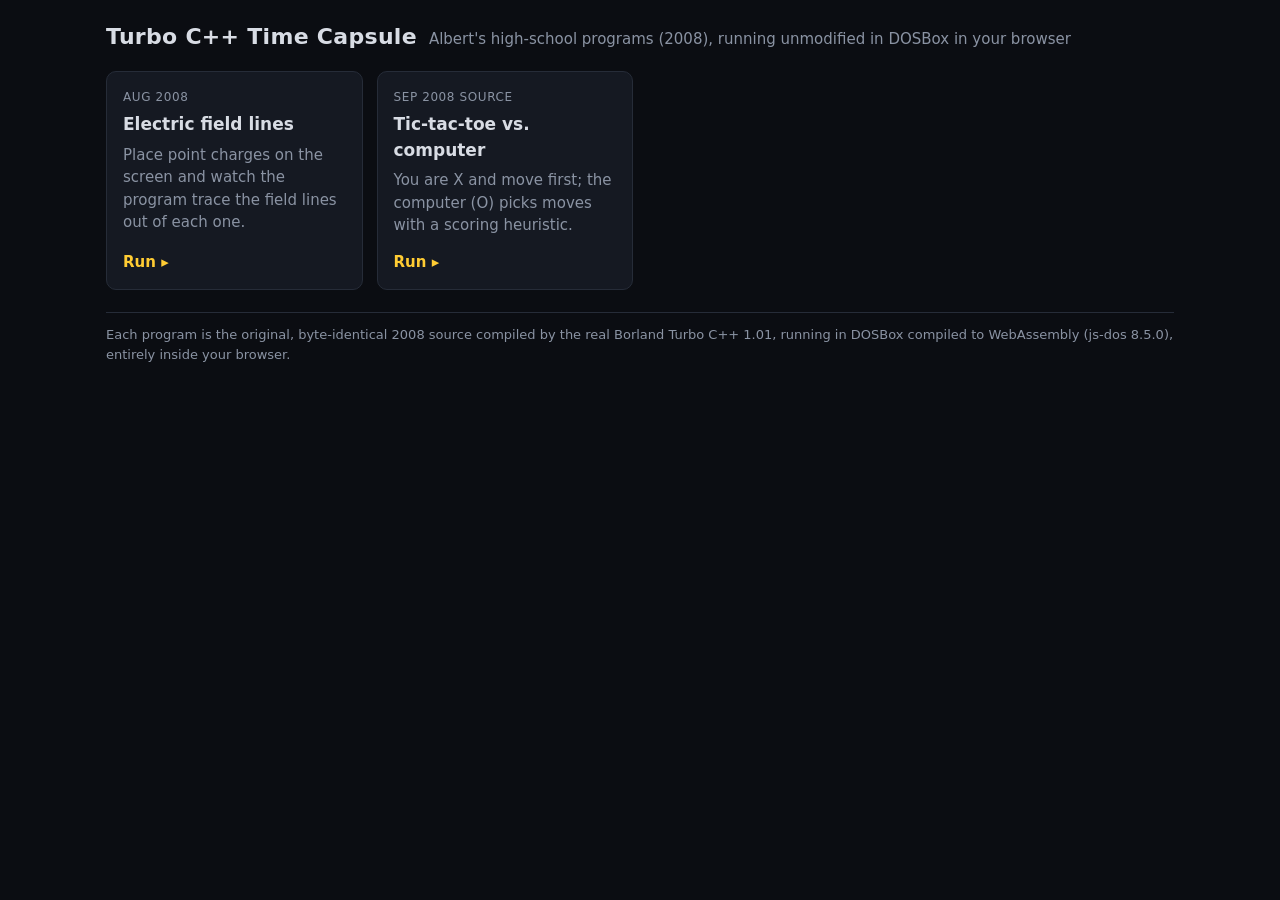
<file: index.html>
<!doctype html>
<html lang="en">
<head>
<meta charset="utf-8">
<meta name="viewport" content="width=device-width, initial-scale=1">
<title>Turbo C++ Time Capsule</title>
<link rel="stylesheet" href="style.css">
</head>
<body>
<div class="wrap">
  <header class="top">
    <h1>Turbo C++ Time Capsule</h1>
    <span class="sub">Albert's high-school programs (2008), running unmodified in DOSBox in your browser</span>
  </header>
  <div class="grid" id="grid"></div>
  <p class="note">
    Each program is the original, byte-identical 2008 source compiled by the real Borland Turbo C++ 1.01, running in
    DOSBox compiled to WebAssembly (js-dos 8.5.0), entirely inside your browser.
  </p>
</div>
<script src="programs.js"></script>
<script>
  const grid = document.getElementById("grid");
  for (const p of window.PROGRAMS) {
    const a = document.createElement("a");
    a.className = "card";
    a.href = "play.html?p=" + encodeURIComponent(p.id);
    a.innerHTML = `<span class="year">${p.year}</span><h2>${p.title}</h2><p>${p.blurb}</p><span class="go">Run ▸</span>`;
    grid.appendChild(a);
  }
</script>
</body>
</html>
</file>
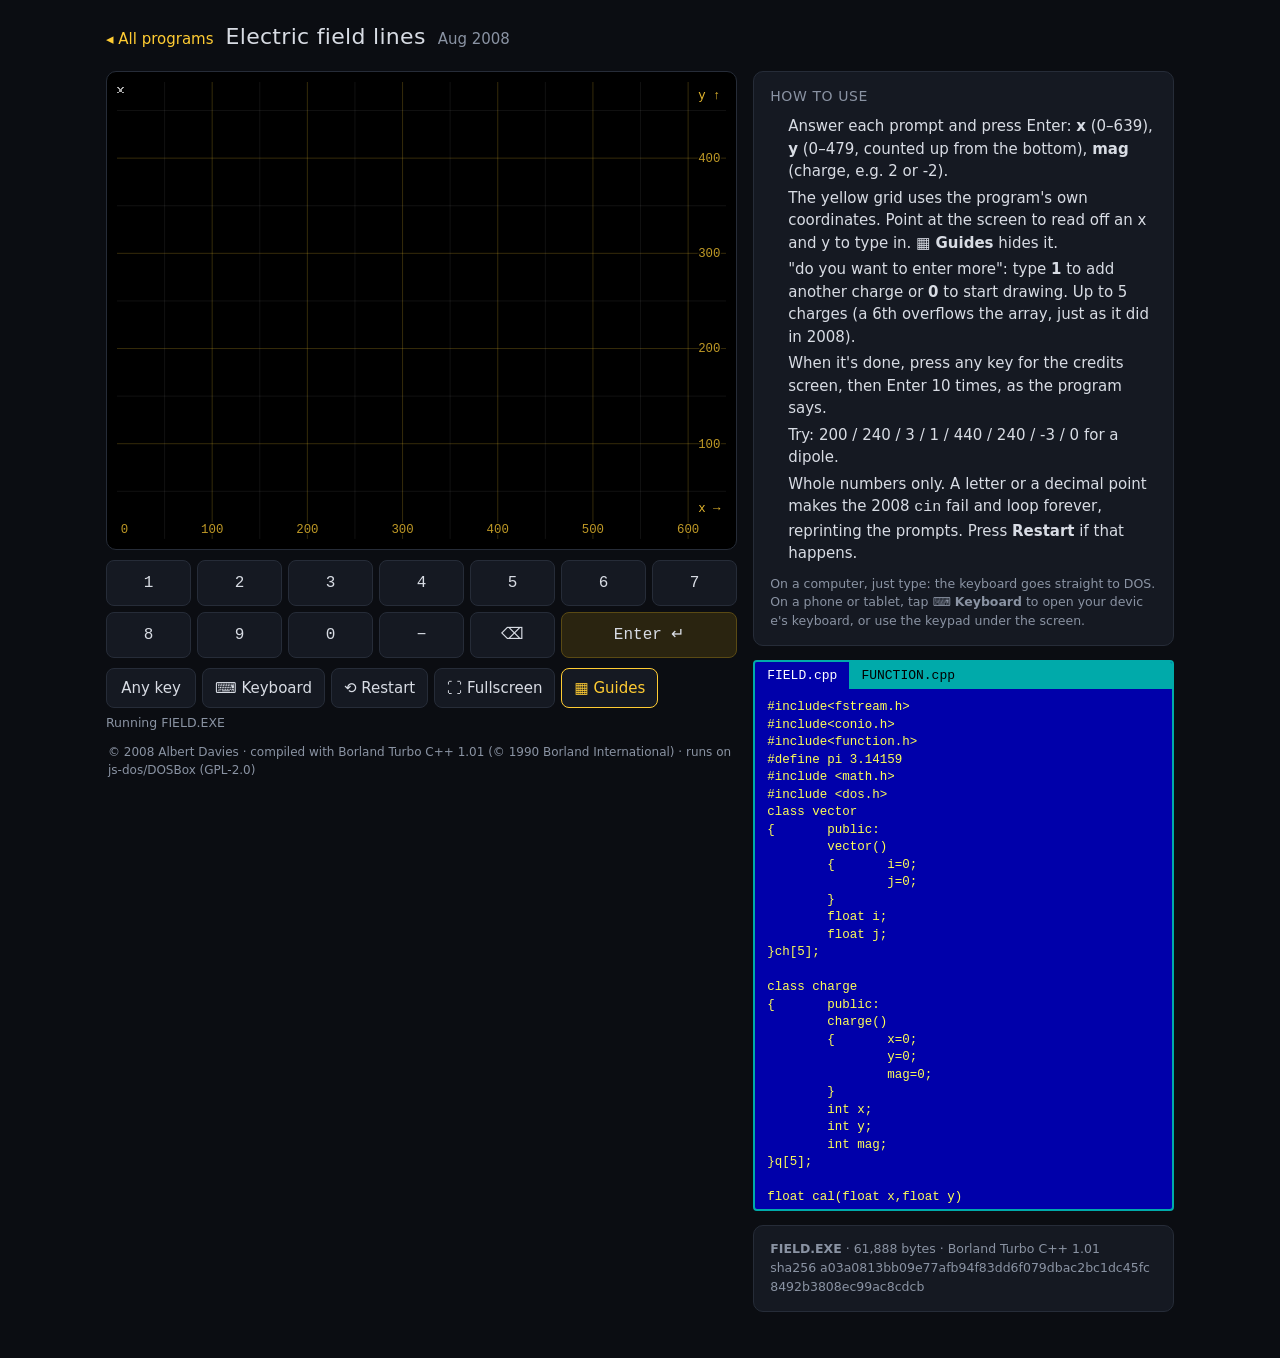
<file: play.html>
<!doctype html>
<html lang="en">
<head>
<meta charset="utf-8">
<meta name="viewport" content="width=device-width, initial-scale=1">
<title>Turbo C++ Time Capsule</title>
<link rel="stylesheet" href="js-dos/js-dos.css">
<link rel="stylesheet" href="style.css">
<script src="js-dos/js-dos.js"></script>
<script src="programs.js"></script>
</head>
<body>
<div class="wrap">
  <header class="top">
    <a class="back" href="./">◂ All programs</a>
    <h1 id="title">…</h1>
    <span class="sub" id="year"></span>
  </header>

  <div class="player">
    <div>
      <div class="screen-wrap" id="screen">
        <div class="stage">
          <div id="dos"></div>
          <!-- Orientation guides: a page layer over the emulator, in the program's 640x480 screen space.
               DOS never sees it; the "Guides" button hides it. -->
          <svg id="overlay" viewBox="0 0 640 480" preserveAspectRatio="none" hidden></svg>
          <!-- Click-to-start poster (embed mode): DOSBox only boots when the visitor asks for it. -->
          <button id="poster" class="poster" hidden aria-label="Run the program">
            <img id="poster-img" alt="">
            <span class="play">▶ Run</span>
          </button>
        </div>
      </div>
      <div class="keypad" id="keypad" aria-label="On-screen keys"></div>
      <div class="controls">
        <button class="wide touch-only" id="kbd-btn" title="Open your device's keyboard">⌨ Keyboard</button>
        <input id="kbd" type="text" inputmode="text" autocomplete="off" autocorrect="off" autocapitalize="none"
               spellcheck="false" aria-label="Type into DOS">
        <button class="wide" id="restart" title="Reload the virtual PC">⟲ Restart</button>
        <button class="wide" id="fullscreen">⛶ Fullscreen</button>
        <button class="wide" id="guides-btn" hidden title="Show or hide the coordinate guides">▦ Guides</button>
        <a class="about" id="about" hidden target="_blank" rel="noopener">About this program ↗</a>
        <span class="facts" id="status" style="align-self:center">Booting DOSBox…</span>
      </div>
      <p class="credits">© 2008 Albert Davies · compiled with Borland Turbo C++ 1.01 (© 1990 Borland International) ·
        runs on <a href="https://js-dos.com" target="_blank" rel="noopener">js-dos</a>/DOSBox (GPL-2.0)</p>
    </div>

    <div class="side">
      <div class="box">
        <h3>How to use</h3>
        <ul id="howto"></ul>
        <p class="facts" style="margin:10px 0 0">On a computer, just type: the keyboard goes straight to DOS. On a phone or tablet,
          tap <b>⌨ Keyboard</b> to open your device's keyboard, or use the keypad under the screen.</p>
      </div>
      <div class="tc">
        <div class="tabs" id="tabs"></div>
        <pre id="source">Loading source…</pre>
      </div>
      <div class="box facts" id="facts"></div>
    </div>
  </div>
</div>

<script>
(async function () {
  const params = new URLSearchParams(location.search);
  const id = params.get("p") || "field";
  const prog = window.PROGRAMS.find((p) => p.id === id) || window.PROGRAMS[0];
  // embed=1: compact view for an <iframe> in a blog post (no page chrome, click to start).
  const embed = params.has("embed") && params.get("embed") !== "0";
  if (embed) {
    document.body.classList.add("embed");
    const about = document.getElementById("about");
    about.href = "play.html?p=" + encodeURIComponent(prog.id);
    about.hidden = false;
  }
  document.title = prog.title + " · Turbo C++ Time Capsule";
  document.getElementById("title").textContent = prog.title;
  document.getElementById("year").textContent = prog.year;
  document.getElementById("howto").innerHTML = prog.howto.map((h) => `<li>${h}</li>`).join("");

  const manifest = await fetch("bundles/manifest.json", { cache: "no-store" }).then((r) => r.json());
  const m = manifest[prog.id];

  // ---- emulator -------------------------------------------------------------
  let ci = null;
  const status = document.getElementById("status");
  function start() {
    if (window.dosProps) return;
    status.textContent = "Booting DOSBox…";
    window.dosProps = Dos(document.getElementById("dos"), {
      url: m.bundle + "?v=" + m.exeSha256.slice(0, 8),
      pathPrefix: new URL("js-dos/emulators/", location.href).href,
      autoStart: true,
      kiosk: true,
      noCloud: true,
      backend: "dosbox",
      backendLocked: true,
      renderAspect: "4/3",
      onEvent: (e, c) => {
        // Note: js-dos itself defines a global function named `ci`; don't overwrite it.
        if (e === "ci-ready") { ci = c; window.dosCi = c; document.body.dataset.dosReady = "1"; status.textContent = "Running " + m.exe; }
      },
    });
  }
  const poster = document.getElementById("poster");
  if (embed && !params.has("autostart")) {
    // Don't boot on page load: a post with two embeds would otherwise run two emulators flat out.
    const img = document.getElementById("poster-img");
    img.onerror = () => { img.remove(); };
    img.src = "posters/" + prog.id + ".png";
    poster.hidden = false;
    status.textContent = "";
    poster.addEventListener("click", () => { poster.hidden = true; start(); }, { once: true });
  } else {
    start();
  }

  // Pause the virtual PC while it is scrolled out of view (js-dos already pauses on hidden tabs).
  let pausedByUs = false;
  new IntersectionObserver(([entry]) => {
    if (!ci) return;
    if (!entry.isIntersecting && !pausedByUs) { ci.pause(); pausedByUs = true; }
    else if (entry.isIntersecting && pausedByUs) { ci.resume(); pausedByUs = false; }
  }).observe(document.getElementById("screen"));

  // Tell the embedding page how tall we are, so its iframe can fit without scrollbars.
  if (embed && window.parent !== window) {
    const report = () => window.parent.postMessage(
      { type: "high-school-programs:height", id: prog.id, height: document.documentElement.scrollHeight }, "*");
    new ResizeObserver(report).observe(document.body);
    report();
  }

  // ---- on-screen keys (js-dos key codes) -----------------------------------------
  const KEYS = [
    ["1", 49], ["2", 50], ["3", 51], ["4", 52], ["5", 53], ["6", 54], ["7", 55],
    ["8", 56], ["9", 57], ["0", 48], ["−", 45], ["⌫", 259], ["Enter ↵", 257, "enter"],
  ];
  // Presses are queued a little apart so fast typing never merges into one DOS keystroke.
  const queue = [];
  let pumping = false;
  function press(...codes) {
    queue.push(codes);
    if (pumping) return;
    pumping = true;
    (function next() {
      const c = queue.shift();
      if (!c) { pumping = false; return; }
      if (ci) ci.simulateKeyPress(...c);
      setTimeout(next, 40);
    })();
  }
  // Keep focus where it is (e.g. the phone keyboard's input) when tapping on-screen keys.
  const noFocusSteal = (b) => b.addEventListener("pointerdown", (e) => e.preventDefault());

  const pad = document.getElementById("keypad");
  for (const [label, code, cls] of KEYS) {
    const b = document.createElement("button");
    b.textContent = label;
    if (cls) b.className = cls;
    noFocusSteal(b);
    b.addEventListener("click", () => press(code));
    pad.appendChild(b);
  }
  const space = document.createElement("button");
  space.textContent = "Any key";
  space.className = "wide touch-only";
  noFocusSteal(space);
  space.addEventListener("click", () => press(32));
  document.querySelector(".controls").insertBefore(space, document.getElementById("kbd-btn"));

  // ---- numpad ----------------------------------------------------------------------
  // js-dos forwards numpad keys as keypad scancodes, and the emulated PC boots with Num Lock
  // off, so DOS sees arrows/Home/End instead of digits (cin then fails and spins forever).
  // When the host numpad is producing characters (host Num Lock on), send the main-row key
  // instead. Registered in the capture phase so it runs before js-dos's window listener.
  const NUMPAD = { Numpad0: 48, Numpad1: 49, Numpad2: 50, Numpad3: 51, Numpad4: 52, Numpad5: 53, Numpad6: 54,
    Numpad7: 55, Numpad8: 56, Numpad9: 57, NumpadSubtract: 45, NumpadDecimal: 46, NumpadDivide: 47, NumpadEnter: 257 };
  const numpadDown = new Set();
  function onNumpad(e) {
    const code = NUMPAD[e.code];
    if (code === undefined || e.target === document.getElementById("kbd")) return;
    if (e.code !== "NumpadEnter" && e.key.length !== 1) return; // host Num Lock off: leave as navigation keys
    e.stopImmediatePropagation();
    e.preventDefault();
    if (!ci) return;
    if (e.type === "keydown") { if (!e.repeat) numpadDown.add(code); ci.sendKeyEvent(code, true); }
    else { numpadDown.delete(code); ci.sendKeyEvent(code, false); }
  }
  window.addEventListener("keydown", onNumpad, true);
  window.addEventListener("keyup", onNumpad, true);
  window.addEventListener("blur", () => { for (const c of numpadDown) if (ci) ci.sendKeyEvent(c, false); numpadDown.clear(); });

  // ---- device keyboard (phones/tablets) ------------------------------------------
  // js-dos ignores key events aimed at text inputs, so this input forwards what is typed.
  // Soft keyboards often report keyCode 229 on keydown, so characters are taken from the
  // input's value instead: diff against the previous value (this also copes with autocomplete
  // compositions). A zero-width sentinel lets Backspace register even when "empty".
  const SENTINEL = "​";
  const kbd = document.getElementById("kbd");
  let prev = SENTINEL;
  const caretToEnd = () => { try { kbd.setSelectionRange(kbd.value.length, kbd.value.length); } catch (e) {} };
  const resetKbd = () => { kbd.value = prev = SENTINEL; caretToEnd(); };
  kbd.addEventListener("focus", () => { caretToEnd(); document.body.classList.add("kbd-on"); });
  kbd.addEventListener("blur", () => document.body.classList.remove("kbd-on"));
  function charCodes(ch) {
    if (ch >= "0" && ch <= "9") return [ch.charCodeAt(0)];
    if (ch >= "a" && ch <= "z") return [ch.toUpperCase().charCodeAt(0)];
    if (ch >= "A" && ch <= "Z") return [340, ch.charCodeAt(0)]; // left shift + letter
    const m = { " ": 32, "-": 45, "−": 45, ".": 46, ",": 44, "/": 47, ";": 59, "=": 61, "'": 39, "\n": 257 };
    return m[ch] ? [m[ch]] : null;
  }
  kbd.addEventListener("input", () => {
    const now = kbd.value;
    let i = 0;
    while (i < prev.length && i < now.length && prev[i] === now[i]) i++;
    for (let k = i; k < prev.length; k++) if (prev[k] !== SENTINEL) press(259);
    if (!now.startsWith(SENTINEL)) press(259); // the sentinel itself was deleted: user hit Backspace
    for (const ch of now.slice(i).replace(SENTINEL, "")) { const c = charCodes(ch); if (c) press(...c); }
    prev = now.startsWith(SENTINEL) ? now : SENTINEL + now;
    if (kbd.value !== prev) { kbd.value = prev; caretToEnd(); }
    if (prev.length > 64) resetKbd();
  });
  kbd.addEventListener("keydown", (e) => {
    if (e.key === "Enter" || e.keyCode === 13) { e.preventDefault(); press(257); resetKbd(); }
  });
  resetKbd();
  document.getElementById("kbd-btn").addEventListener("click", () => { resetKbd(); kbd.focus(); });

  document.getElementById("restart").onclick = () => {
    // A restart is an explicit request to run, so skip the poster.
    const u = new URL(location.href);
    u.searchParams.set("autostart", "1");
    location.replace(u.href);
  };
  document.getElementById("fullscreen").onclick = () => {
    const el = document.getElementById("screen");
    (el.requestFullscreen || el.webkitRequestFullscreen || (() => {})).call(el);
  };

  // ---- orientation guides ------------------------------------------------------------
  // Drawn in the same 640x480 space the programs draw in (VGA mode 12h).
  const svg = document.getElementById("overlay");
  const SVGNS = "http://www.w3.org/2000/svg";
  const el = (tag, attrs, text) => {
    const n = document.createElementNS(SVGNS, tag);
    for (const k in attrs) n.setAttribute(k, attrs[k]);
    if (text !== undefined) n.textContent = text;
    svg.appendChild(n);
    return n;
  };
  const toScreen = (e) => {
    const r = svg.getBoundingClientRect();
    return { sx: ((e.clientX - r.left) / r.width) * 640, sy: ((e.clientY - r.top) / r.height) * 480 };
  };

  if (prog.overlay === "coords") {
    // FIELD.cpp reads x left→right and y bottom→top (it draws at 480-y).
    svg.classList.add("coords");
    for (let v = 50; v < 640; v += 50) el("line", { x1: v, y1: 0, x2: v, y2: 480, class: v % 100 ? "minor" : "major" });
    for (let v = 50; v < 480; v += 50) el("line", { x1: 0, y1: 480 - v, x2: 640, y2: 480 - v, class: v % 100 ? "minor" : "major" });
    for (let v = 100; v < 640; v += 100) el("text", { x: v, y: 474, "text-anchor": "middle" }, v);
    for (let v = 100; v < 480; v += 100) el("text", { x: 634, y: 480 - v + 4, "text-anchor": "end" }, v);
    el("text", { x: 4, y: 474 }, "0");
    el("text", { x: 634, y: 452, "text-anchor": "end", class: "axis" }, "x →");
    el("text", { x: 634, y: 18, "text-anchor": "end", class: "axis" }, "y ↑");
    const readout = el("text", { x: 634, y: 40, "text-anchor": "end", class: "readout" }, "");
    const cross = [el("line", { class: "cross" }), el("line", { class: "cross" })];
    const show = (e) => {
      const { sx, sy } = toScreen(e);
      const x = Math.max(0, Math.min(639, Math.round(sx))), y = Math.max(0, Math.min(479, Math.round(480 - sy)));
      readout.textContent = `x ${x}  y ${y}`;
      cross[0].setAttribute("x1", sx); cross[0].setAttribute("x2", sx); cross[0].setAttribute("y1", 0); cross[0].setAttribute("y2", 480);
      cross[1].setAttribute("y1", sy); cross[1].setAttribute("y2", sy); cross[1].setAttribute("x1", 0); cross[1].setAttribute("x2", 640);
      svg.classList.add("pointing");
    };
    svg.addEventListener("pointermove", show);
    svg.addEventListener("pointerdown", show);
    svg.addEventListener("pointerleave", () => { svg.classList.remove("pointing"); readout.textContent = ""; });
  } else if (prog.overlay === "ttt") {
    // ALBB4 draws its board with g.line() at screen x=200,300 / y=200,330 (x 100..415, y 110..420), but
    // print() then writes ~30 lines of text and the last newline makes the BIOS scroll the whole
    // graphics screen up one 16-px text row, so the board settles at y 94..404. Squares are entered
    // as row then column (11..33).
    svg.classList.add("ttt");
    const xs = [100, 200, 300, 415], ys = [94, 184, 314, 404];
    for (let r = 0; r < 3; r++) for (let c = 0; c < 3; c++) {
      const code = `${r + 1}${c + 1}`;
      const cell = el("rect", { x: xs[c], y: ys[r], width: xs[c + 1] - xs[c], height: ys[r + 1] - ys[r], class: "cell" });
      el("text", { x: xs[c] + 6, y: ys[r] + 16 }, code);
      cell.addEventListener("click", () => { for (const d of code) press(d.charCodeAt(0)); press(257); });
    }
    el("text", { x: 320, y: 60, "text-anchor": "middle", class: "hint" }, "tap a square, or type its number (row, column) + Enter");
  }
  if (prog.overlay) {
    const btn = document.getElementById("guides-btn");
    btn.hidden = false;
    let on = true;
    try { on = localStorage.getItem("guides") !== "off"; } catch (e) {}
    const apply = () => { svg.toggleAttribute("hidden", !on); btn.classList.toggle("on", on); };
    btn.onclick = () => { on = !on; try { localStorage.setItem("guides", on ? "on" : "off"); } catch (e) {} apply(); };
    apply();
  }

  // ---- source viewer ------------------------------------------------------------
  const tabs = document.getElementById("tabs");
  const pre = document.getElementById("source");
  const texts = {};
  async function show(name) {
    for (const b of tabs.children) b.classList.toggle("on", b.dataset.name === name);
    if (!texts[name]) texts[name] = await fetch(`src/${prog.id}/${name}`, { cache: "no-store" }).then((r) => r.text());
    pre.textContent = texts[name].replace(/\r\n/g, "\n");
    pre.scrollTop = 0;
  }
  for (const name of m.sources) {
    const b = document.createElement("button");
    b.textContent = name;
    b.dataset.name = name;
    b.onclick = () => show(name);
    tabs.appendChild(b);
  }
  show(m.sources[0]);

  document.getElementById("facts").innerHTML =
    `<b>${m.exe}</b> · ${m.exeBytes.toLocaleString()} bytes · ${m.compiler}<br>sha256 ${m.exeSha256}`;
})();
</script>
</body>
</html>
</file>
<file: style.css>
:root {
  --bg: #0b0d12;
  --panel: #151922;
  --line: #262c38;
  --text: #d8dce4;
  --muted: #8a93a3;
  --accent: #ffcc33;
  --tc-blue: #0000aa;
  --tc-cyan: #00aaaa;
  --tc-text: #ffff55;
  --radius: 10px;
}
* { box-sizing: border-box; }
html, body { margin: 0; background: var(--bg); color: var(--text);
  font: 15px/1.5 system-ui, -apple-system, "Segoe UI", sans-serif; }
a { color: var(--accent); }
code, pre, .mono { font-family: "IBM Plex Mono", ui-monospace, Menlo, Consolas, monospace; }
.wrap { max-width: 1100px; margin: 0 auto; padding: 20px 16px 48px; }
header.top { display: flex; align-items: baseline; gap: 12px; flex-wrap: wrap; margin-bottom: 18px; }
header.top h1 { font-size: 22px; margin: 0; letter-spacing: .3px; }
header.top .sub { color: var(--muted); }
header.top a.back { text-decoration: none; }

/* landing */
.grid { display: grid; grid-template-columns: repeat(auto-fill, minmax(250px, 1fr)); gap: 14px; }
.card { background: var(--panel); border: 1px solid var(--line); border-radius: var(--radius); padding: 16px;
  text-decoration: none; color: inherit; display: flex; flex-direction: column; gap: 6px; transition: border-color .15s; }
.card:hover { border-color: var(--accent); }
.card h2 { font-size: 17px; margin: 0; color: var(--text); }
.card .year { font-size: 12px; color: var(--muted); text-transform: uppercase; letter-spacing: .6px; }
.card p { margin: 0; color: var(--muted); }
.card .go { margin-top: auto; padding-top: 8px; color: var(--accent); font-weight: 600; }
.note { color: var(--muted); font-size: 13px; margin-top: 22px; border-top: 1px solid var(--line); padding-top: 12px; }

/* player */
.player { display: grid; grid-template-columns: minmax(0, 1fr); gap: 16px; }
@media (min-width: 1000px) { .player { grid-template-columns: minmax(0, 3fr) minmax(0, 2fr); } }
.screen-wrap { background: #000; border: 1px solid var(--line); border-radius: var(--radius); padding: 10px; }
.stage { position: relative; width: 100%; margin: 0 auto; }
#dos { width: 100%; aspect-ratio: 4 / 3; background: #000; }
#screen:fullscreen { display: flex; align-items: center; justify-content: center; padding: 0; border: 0; border-radius: 0; }
#screen:fullscreen .stage { width: min(100vw, calc(100vh * 4 / 3)); }

/* orientation guides over the DOS screen */
#overlay { position: absolute; inset: 0; width: 100%; height: 100%; z-index: 5; }
#overlay[hidden] { display: none; }
#overlay text { font: 13px ui-monospace, Menlo, Consolas, monospace; fill: rgba(255, 204, 51, .75);
  paint-order: stroke; stroke: rgba(0, 0, 0, .8); stroke-width: 3px; user-select: none; }
#overlay.coords { cursor: crosshair; }
#overlay .minor { stroke: rgba(255, 255, 255, .07); stroke-width: 1; }
#overlay .major { stroke: rgba(255, 204, 51, .22); stroke-width: 1; }
#overlay .axis { fill: rgba(255, 204, 51, .9); }
#overlay .readout { fill: #ffe38a; font-size: 15px; }
#overlay .cross { stroke: rgba(255, 227, 138, .45); stroke-width: 1; stroke-dasharray: 3 3; display: none; }
#overlay.pointing .cross { display: inline; }
#overlay .cell { fill: transparent; cursor: pointer; }
#overlay .cell:hover { fill: rgba(255, 204, 51, .10); }
#overlay .hint { font-size: 12px; fill: rgba(255, 204, 51, .6); }
#guides-btn.on { border-color: var(--accent); color: var(--accent); }
.controls { display: flex; flex-wrap: wrap; gap: 6px; margin-top: 10px; position: relative; }
/* Invisible but focusable, so phones open their keyboard; 16px stops iOS zooming on focus. */
#kbd { position: absolute; left: 0; top: 0; width: 1px; height: 1px; opacity: 0; border: 0; padding: 0;
  font-size: 16px; pointer-events: none; }
.kbd-on #kbd-btn { border-color: var(--accent); color: var(--accent); }
button { font: inherit; background: var(--panel); color: var(--text); border: 1px solid var(--line); border-radius: 8px;
  padding: 8px 12px; cursor: pointer; min-width: 44px; min-height: 40px; }
button:hover { border-color: var(--accent); }
button.wide { min-width: 90px; }
.keypad { display: grid; grid-template-columns: repeat(7, 1fr); gap: 6px; margin-top: 10px; }
.keypad button { padding: 10px 0; font-family: ui-monospace, Menlo, Consolas, monospace; font-size: 16px; }
.keypad .enter { grid-column: span 2; background: #2a2410; border-color: #5a4a14; }
.side { display: flex; flex-direction: column; gap: 14px; min-width: 0; }
.box { background: var(--panel); border: 1px solid var(--line); border-radius: var(--radius); padding: 14px 16px; }
.box h3 { margin: 0 0 8px; font-size: 14px; text-transform: uppercase; letter-spacing: .6px; color: var(--muted); }
.box ul { margin: 0; padding-left: 18px; }
.box li { margin: 4px 0; }
.facts { font-size: 12.5px; color: var(--muted); word-break: break-all; }

/* Turbo C-style source viewer */
.tc { background: var(--tc-blue); color: var(--tc-text); border-radius: 4px; overflow: hidden; border: 2px solid var(--tc-cyan); }
.tc .tabs { display: flex; background: var(--tc-cyan); }
.tc .tabs button { background: transparent; border: 0; border-radius: 0; color: #000; padding: 4px 12px; min-height: 0;
  font-family: ui-monospace, Menlo, Consolas, monospace; font-size: 13px; }
.tc .tabs button.on { background: var(--tc-blue); color: #fff; }
.tc pre { margin: 0; padding: 10px 12px; max-height: 520px; overflow: auto; font-size: 12.5px; line-height: 1.4; tab-size: 8; white-space: pre; }

/* click-to-start poster */
.poster { position: absolute; inset: 0; z-index: 10; padding: 0; border: 0; border-radius: 0; background: #000;
  cursor: pointer; display: flex; align-items: center; justify-content: center; }
.poster[hidden] { display: none; }
.poster img { position: absolute; inset: 0; width: 100%; height: 100%; object-fit: fill; opacity: .55; image-rendering: pixelated; }
.poster .play { position: relative; font: 600 20px/1 system-ui, sans-serif; color: #111; background: var(--accent);
  padding: 14px 26px; border-radius: 999px; box-shadow: 0 6px 24px rgba(0, 0, 0, .5); }
.poster:hover .play { filter: brightness(1.08); }

/* credits + about link */
.credits { margin: 10px 2px 0; font-size: 12px; color: var(--muted); }
.credits a { color: inherit; }
.about { align-self: center; font-size: 14px; text-decoration: none; }

/* embed mode: just the screen and controls, for an <iframe> in a blog post */
body.embed .wrap { max-width: none; padding: 0; }
body.embed header.top, body.embed .side, body.embed #status { display: none; }
body.embed .player { display: block; }
body.embed .screen-wrap { border-radius: 8px; padding: 6px; }
body.embed .controls { margin-top: 8px; }
body.embed .keypad { margin-top: 8px; }
/* on desktop the physical keyboard does the typing, so keep the embed compact */
@media (pointer: fine) {
  body.embed .keypad, body.embed .touch-only { display: none; }
}
</file>
<file: js-dos/js-dos.css>
*,:before,:after{box-sizing:border-box;border-width:0;border-style:solid;border-color:#e5e7eb}:before,:after{--tw-content: ""}html,:host{line-height:1.5;-webkit-text-size-adjust:100%;-moz-tab-size:4;-o-tab-size:4;tab-size:4;font-family:ui-sans-serif,system-ui,sans-serif,"Apple Color Emoji","Segoe UI Emoji",Segoe UI Symbol,"Noto Color Emoji";font-feature-settings:normal;font-variation-settings:normal;-webkit-tap-highlight-color:transparent}body{margin:0;line-height:inherit}hr{height:0;color:inherit;border-top-width:1px}abbr:where([title]){-webkit-text-decoration:underline dotted;text-decoration:underline dotted}h1,h2,h3,h4,h5,h6{font-size:inherit;font-weight:inherit}a{color:inherit;text-decoration:inherit}b,strong{font-weight:bolder}code,kbd,samp,pre{font-family:ui-monospace,SFMono-Regular,Menlo,Monaco,Consolas,Liberation Mono,Courier New,monospace;font-feature-settings:normal;font-variation-settings:normal;font-size:1em}small{font-size:80%}sub,sup{font-size:75%;line-height:0;position:relative;vertical-align:baseline}sub{bottom:-.25em}sup{top:-.5em}table{text-indent:0;border-color:inherit;border-collapse:collapse}button,input,optgroup,select,textarea{font-family:inherit;font-feature-settings:inherit;font-variation-settings:inherit;font-size:100%;font-weight:inherit;line-height:inherit;color:inherit;margin:0;padding:0}button,select{text-transform:none}button,[type=button],[type=reset],[type=submit]{-webkit-appearance:button;background-color:transparent;background-image:none}:-moz-focusring{outline:auto}:-moz-ui-invalid{box-shadow:none}progress{vertical-align:baseline}::-webkit-inner-spin-button,::-webkit-outer-spin-button{height:auto}[type=search]{-webkit-appearance:textfield;outline-offset:-2px}::-webkit-search-decoration{-webkit-appearance:none}::-webkit-file-upload-button{-webkit-appearance:button;font:inherit}summary{display:list-item}blockquote,dl,dd,h1,h2,h3,h4,h5,h6,hr,figure,p,pre{margin:0}fieldset{margin:0;padding:0}legend{padding:0}ol,ul,menu{list-style:none;margin:0;padding:0}dialog{padding:0}textarea{resize:vertical}input::-moz-placeholder,textarea::-moz-placeholder{opacity:1;color:#9ca3af}input::placeholder,textarea::placeholder{opacity:1;color:#9ca3af}button,[role=button]{cursor:pointer}:disabled{cursor:default}img,svg,video,canvas,audio,iframe,embed,object{display:block;vertical-align:middle}img,video{max-width:100%;height:auto}[hidden]{display:none}:root,[data-theme]{background-color:hsl(var(--b1) / var(--tw-bg-opacity, 1));color:hsl(var(--bc) / var(--tw-text-opacity, 1))}html{-webkit-tap-highlight-color:transparent}:root{color-scheme:light;--pf: 259 94% 44%;--sf: 314 100% 40%;--af: 174 75% 39%;--nf: 214 20% 14%;--in: 198 93% 60%;--su: 158 64% 52%;--wa: 43 96% 56%;--er: 0 91% 71%;--inc: 198 100% 12%;--suc: 158 100% 10%;--wac: 43 100% 11%;--erc: 0 100% 14%;--rounded-box: 1rem;--rounded-btn: .5rem;--rounded-badge: 1.9rem;--animation-btn: .25s;--animation-input: .2s;--btn-text-case: uppercase;--btn-focus-scale: .95;--border-btn: 1px;--tab-border: 1px;--tab-radius: .5rem;--p: 259 94% 51%;--pc: 259 96% 91%;--s: 314 100% 47%;--sc: 314 100% 91%;--a: 174 75% 46%;--ac: 174 75% 11%;--n: 214 20% 21%;--nc: 212 19% 87%;--b1: 0 0% 100%;--b2: 0 0% 95%;--b3: 180 2% 90%;--bc: 215 28% 17%}@media (prefers-color-scheme: dark){:root{color-scheme:dark;--pf: 262 80% 43%;--sf: 316 70% 43%;--af: 175 70% 34%;--in: 198 93% 60%;--su: 158 64% 52%;--wa: 43 96% 56%;--er: 0 91% 71%;--inc: 198 100% 12%;--suc: 158 100% 10%;--wac: 43 100% 11%;--erc: 0 100% 14%;--rounded-box: 1rem;--rounded-btn: .5rem;--rounded-badge: 1.9rem;--animation-btn: .25s;--animation-input: .2s;--btn-text-case: uppercase;--btn-focus-scale: .95;--border-btn: 1px;--tab-border: 1px;--tab-radius: .5rem;--p: 262 80% 50%;--pc: 0 0% 100%;--s: 316 70% 50%;--sc: 0 0% 100%;--a: 175 70% 41%;--ac: 0 0% 100%;--n: 213 18% 20%;--nf: 212 17% 17%;--nc: 220 13% 69%;--b1: 212 18% 14%;--b2: 213 18% 12%;--b3: 213 18% 10%;--bc: 220 13% 69%}}[data-theme=light]{color-scheme:light;--pf: 259 94% 44%;--sf: 314 100% 40%;--af: 174 75% 39%;--nf: 214 20% 14%;--in: 198 93% 60%;--su: 158 64% 52%;--wa: 43 96% 56%;--er: 0 91% 71%;--inc: 198 100% 12%;--suc: 158 100% 10%;--wac: 43 100% 11%;--erc: 0 100% 14%;--rounded-box: 1rem;--rounded-btn: .5rem;--rounded-badge: 1.9rem;--animation-btn: .25s;--animation-input: .2s;--btn-text-case: uppercase;--btn-focus-scale: .95;--border-btn: 1px;--tab-border: 1px;--tab-radius: .5rem;--p: 259 94% 51%;--pc: 259 96% 91%;--s: 314 100% 47%;--sc: 314 100% 91%;--a: 174 75% 46%;--ac: 174 75% 11%;--n: 214 20% 21%;--nc: 212 19% 87%;--b1: 0 0% 100%;--b2: 0 0% 95%;--b3: 180 2% 90%;--bc: 215 28% 17%}[data-theme=dark]{color-scheme:dark;--pf: 262 80% 43%;--sf: 316 70% 43%;--af: 175 70% 34%;--in: 198 93% 60%;--su: 158 64% 52%;--wa: 43 96% 56%;--er: 0 91% 71%;--inc: 198 100% 12%;--suc: 158 100% 10%;--wac: 43 100% 11%;--erc: 0 100% 14%;--rounded-box: 1rem;--rounded-btn: .5rem;--rounded-badge: 1.9rem;--animation-btn: .25s;--animation-input: .2s;--btn-text-case: uppercase;--btn-focus-scale: .95;--border-btn: 1px;--tab-border: 1px;--tab-radius: .5rem;--p: 262 80% 50%;--pc: 0 0% 100%;--s: 316 70% 50%;--sc: 0 0% 100%;--a: 175 70% 41%;--ac: 0 0% 100%;--n: 213 18% 20%;--nf: 212 17% 17%;--nc: 220 13% 69%;--b1: 212 18% 14%;--b2: 213 18% 12%;--b3: 213 18% 10%;--bc: 220 13% 69%}[data-theme=cupcake]{color-scheme:light;--pf: 183 47% 52%;--sf: 338 71% 71%;--af: 39 84% 51%;--nf: 280 46% 7%;--in: 198 93% 60%;--su: 158 64% 52%;--wa: 43 96% 56%;--er: 0 91% 71%;--pc: 183 20% 13%;--sc: 340 15% 16%;--ac: 37 41% 13%;--nc: 283 9% 81%;--inc: 198 100% 12%;--suc: 158 100% 10%;--wac: 43 100% 11%;--erc: 0 100% 14%;--rounded-box: 1rem;--rounded-badge: 1.9rem;--animation-btn: .25s;--animation-input: .2s;--btn-text-case: uppercase;--btn-focus-scale: .95;--border-btn: 1px;--p: 183 47% 59%;--s: 338 71% 78%;--a: 39 84% 58%;--n: 280 46% 14%;--b1: 24 33% 97%;--b2: 27 22% 92%;--b3: 23 14% 89%;--bc: 280 46% 14%;--rounded-btn: 1.9rem;--tab-border: 2px;--tab-radius: .5rem}[data-theme=bumblebee]{color-scheme:light;--pf: 50 94% 51%;--sf: 41 74% 46%;--af: 24 67% 52%;--nf: 240 33% 7%;--b2: 0 0% 93%;--b3: 0 0% 86%;--in: 198 93% 60%;--su: 158 64% 52%;--wa: 43 96% 56%;--er: 0 91% 71%;--bc: 146 0% 19%;--ac: 23 34% 13%;--nc: 247 7% 81%;--inc: 198 100% 12%;--suc: 158 100% 10%;--wac: 43 100% 11%;--erc: 0 100% 14%;--rounded-box: 1rem;--rounded-btn: .5rem;--rounded-badge: 1.9rem;--animation-btn: .25s;--animation-input: .2s;--btn-text-case: uppercase;--btn-focus-scale: .95;--border-btn: 1px;--tab-border: 1px;--tab-radius: .5rem;--p: 50 94% 58%;--pc: 240 33% 14%;--s: 41 74% 53%;--sc: 240 33% 14%;--a: 24 67% 59%;--n: 240 33% 14%;--b1: 0 0% 100%}[data-theme=emerald]{color-scheme:light;--pf: 141 50% 53%;--sf: 219 96% 53%;--af: 10 81% 49%;--nf: 219 20% 18%;--b2: 0 0% 93%;--b3: 0 0% 86%;--in: 198 93% 60%;--su: 158 64% 52%;--wa: 43 96% 56%;--er: 0 91% 71%;--inc: 198 100% 12%;--suc: 158 100% 10%;--wac: 43 100% 11%;--erc: 0 100% 14%;--rounded-box: 1rem;--rounded-btn: .5rem;--rounded-badge: 1.9rem;--btn-text-case: uppercase;--border-btn: 1px;--tab-border: 1px;--tab-radius: .5rem;--p: 141 50% 60%;--pc: 151 28% 19%;--s: 219 96% 60%;--sc: 210 20% 98%;--a: 10 81% 56%;--ac: 210 20% 98%;--n: 219 20% 25%;--nc: 210 20% 98%;--b1: 0 0% 100%;--bc: 219 20% 25%;--animation-btn: 0;--animation-input: 0;--btn-focus-scale: 1}[data-theme=corporate]{color-scheme:light;--pf: 229 96% 57%;--sf: 215 26% 52%;--af: 154 49% 53%;--nf: 233 27% 6%;--b2: 0 0% 93%;--b3: 0 0% 86%;--in: 198 93% 60%;--su: 158 64% 52%;--wa: 43 96% 56%;--er: 0 91% 71%;--pc: 243 100% 94%;--sc: 216 13% 13%;--ac: 151 21% 13%;--inc: 198 100% 12%;--suc: 158 100% 10%;--wac: 43 100% 11%;--erc: 0 100% 14%;--btn-text-case: uppercase;--border-btn: 1px;--tab-border: 1px;--tab-radius: .5rem;--p: 229 96% 64%;--s: 215 26% 59%;--a: 154 49% 60%;--n: 233 27% 13%;--nc: 210 38% 95%;--b1: 0 0% 100%;--bc: 233 27% 13%;--rounded-box: .25rem;--rounded-btn: .125rem;--rounded-badge: .125rem;--animation-btn: 0;--animation-input: 0;--btn-focus-scale: 1}[data-theme=synthwave]{color-scheme:dark;--pf: 321 70% 62%;--sf: 197 87% 58%;--af: 48 89% 50%;--nf: 253 59% 13%;--b2: 253 58% 8%;--b3: 253 58% 1%;--pc: 323 23% 15%;--sc: 199 28% 14%;--ac: 45 42% 13%;--rounded-box: 1rem;--rounded-btn: .5rem;--rounded-badge: 1.9rem;--animation-btn: .25s;--animation-input: .2s;--btn-text-case: uppercase;--btn-focus-scale: .95;--border-btn: 1px;--tab-border: 1px;--tab-radius: .5rem;--p: 321 70% 69%;--s: 197 87% 65%;--a: 48 89% 57%;--n: 253 59% 20%;--nc: 260 60% 98%;--b1: 253 58% 15%;--bc: 260 60% 98%;--in: 199 87% 64%;--inc: 257 63% 17%;--su: 168 74% 68%;--suc: 257 63% 17%;--wa: 48 89% 57%;--wac: 257 63% 17%;--er: 352 74% 57%;--erc: 260 60% 98%}[data-theme=retro]{color-scheme:light;--pf: 3 74% 69%;--sf: 145 27% 65%;--af: 24 67% 52%;--nf: 340 7% 10%;--inc: 239 85% 93%;--suc: 126 38% 89%;--wac: 29 59% 11%;--erc: 11 100% 91%;--animation-btn: .25s;--animation-input: .2s;--btn-text-case: uppercase;--btn-focus-scale: .95;--border-btn: 1px;--tab-border: 1px;--tab-radius: .5rem;--p: 3 74% 76%;--pc: 345 5% 15%;--s: 145 27% 72%;--sc: 345 5% 15%;--a: 24 67% 59%;--ac: 345 5% 15%;--n: 340 7% 17%;--nc: 43 41% 88%;--b1: 45 47% 80%;--b2: 44 47% 73%;--b3: 44 47% 68%;--bc: 345 5% 15%;--in: 221 83% 53%;--su: 142 76% 36%;--wa: 32 95% 44%;--er: 0 72% 51%;--rounded-box: .4rem;--rounded-btn: .4rem;--rounded-badge: .4rem}[data-theme=cyberpunk]{color-scheme:light;--pf: 345 100% 66%;--sf: 195 80% 63%;--af: 276 74% 64%;--nf: 57 100% 6%;--b2: 56 100% 43%;--b3: 56 100% 36%;--in: 198 93% 60%;--su: 158 64% 52%;--wa: 43 96% 56%;--er: 0 91% 71%;--bc: 53 46% 13%;--pc: 348 27% 15%;--sc: 196 23% 15%;--ac: 277 22% 15%;--inc: 198 100% 12%;--suc: 158 100% 10%;--wac: 43 100% 11%;--erc: 0 100% 14%;--animation-btn: .25s;--animation-input: .2s;--btn-text-case: uppercase;--btn-focus-scale: .95;--border-btn: 1px;--tab-border: 1px;font-family:ui-monospace,SFMono-Regular,Menlo,Monaco,Consolas,Liberation Mono,Courier New,monospace;--p: 345 100% 73%;--s: 195 80% 70%;--a: 276 74% 71%;--n: 57 100% 13%;--nc: 56 100% 50%;--b1: 56 100% 50%;--rounded-box: 0;--rounded-btn: 0;--rounded-badge: 0;--tab-radius: 0}[data-theme=valentine]{color-scheme:light;--pf: 353 74% 60%;--sf: 254 86% 70%;--af: 181 56% 63%;--nf: 336 43% 41%;--b2: 318 46% 82%;--b3: 318 46% 75%;--pc: 356 26% 14%;--sc: 256 20% 15%;--ac: 181 16% 15%;--inc: 239 85% 93%;--suc: 126 38% 89%;--wac: 29 59% 11%;--erc: 11 100% 91%;--rounded-box: 1rem;--rounded-badge: 1.9rem;--animation-btn: .25s;--animation-input: .2s;--btn-text-case: uppercase;--btn-focus-scale: .95;--border-btn: 1px;--tab-border: 1px;--tab-radius: .5rem;--p: 353 74% 67%;--s: 254 86% 77%;--a: 181 56% 70%;--n: 336 43% 48%;--nc: 318 46% 89%;--b1: 318 46% 89%;--bc: 344 38% 28%;--in: 221 83% 53%;--su: 142 76% 36%;--wa: 32 95% 44%;--er: 0 72% 51%;--rounded-btn: 1.9rem}[data-theme=halloween]{color-scheme:dark;--pf: 32 89% 45%;--sf: 271 46% 35%;--af: 91 100% 26%;--nf: 31 81% 3%;--b2: 0 0% 6%;--b3: 0 0% 0%;--bc: 145 0% 81%;--sc: 275 36% 88%;--nc: 26 11% 80%;--inc: 239 85% 93%;--suc: 126 38% 89%;--wac: 29 59% 11%;--erc: 11 100% 91%;--rounded-box: 1rem;--rounded-btn: .5rem;--rounded-badge: 1.9rem;--animation-btn: .25s;--animation-input: .2s;--btn-text-case: uppercase;--btn-focus-scale: .95;--border-btn: 1px;--tab-border: 1px;--tab-radius: .5rem;--p: 32 89% 52%;--pc: 180 7% 8%;--s: 271 46% 42%;--a: 91 100% 33%;--ac: 0 0% 0%;--n: 31 81% 10%;--b1: 0 0% 13%;--in: 221 83% 53%;--su: 142 76% 36%;--wa: 32 95% 44%;--er: 0 72% 51%}[data-theme=garden]{color-scheme:light;--pf: 331 100% 41%;--sf: 334 37% 34%;--af: 139 16% 36%;--nf: 44 100% 1%;--b2: 0 4% 84%;--b3: 0 4% 77%;--in: 198 93% 60%;--su: 158 64% 52%;--wa: 43 96% 56%;--er: 0 91% 71%;--pc: 346 100% 93%;--sc: 340 30% 88%;--ac: 136 12% 88%;--inc: 198 100% 12%;--suc: 158 100% 10%;--wac: 43 100% 11%;--erc: 0 100% 14%;--rounded-box: 1rem;--rounded-btn: .5rem;--rounded-badge: 1.9rem;--animation-btn: .25s;--animation-input: .2s;--btn-text-case: uppercase;--btn-focus-scale: .95;--border-btn: 1px;--tab-border: 1px;--tab-radius: .5rem;--p: 331 100% 48%;--s: 334 37% 41%;--a: 139 16% 43%;--n: 44 100% 8%;--nc: 0 4% 91%;--b1: 0 4% 91%;--bc: 0 3% 6%}[data-theme=forest]{color-scheme:dark;--pf: 141 72% 35%;--sf: 164 73% 35%;--af: 175 73% 35%;--nf: 161 37% 8%;--b2: 0 12% 1%;--b3: 0 0% 0%;--in: 198 93% 60%;--su: 158 64% 52%;--wa: 43 96% 56%;--er: 0 91% 71%;--bc: 360 1% 79%;--sc: 158 32% 11%;--ac: 172 31% 11%;--nc: 157 7% 81%;--inc: 198 100% 12%;--suc: 158 100% 10%;--wac: 43 100% 11%;--erc: 0 100% 14%;--rounded-box: 1rem;--rounded-badge: 1.9rem;--animation-btn: .25s;--animation-input: .2s;--btn-text-case: uppercase;--btn-focus-scale: .95;--border-btn: 1px;--tab-border: 1px;--tab-radius: .5rem;--p: 141 72% 42%;--pc: 0 0% 0%;--s: 164 73% 42%;--a: 175 73% 42%;--n: 161 37% 15%;--b1: 0 12% 8%;--rounded-btn: 1.9rem}[data-theme=aqua]{color-scheme:dark;--pf: 182 93% 42%;--sf: 274 31% 50%;--af: 47 100% 73%;--nf: 205 54% 43%;--b2: 219 53% 36%;--b3: 219 53% 29%;--bc: 228 38% 89%;--sc: 276 17% 12%;--ac: 46 19% 16%;--nc: 212 51% 91%;--inc: 239 85% 93%;--suc: 126 38% 89%;--wac: 29 59% 11%;--erc: 11 100% 91%;--rounded-box: 1rem;--rounded-btn: .5rem;--rounded-badge: 1.9rem;--animation-btn: .25s;--animation-input: .2s;--btn-text-case: uppercase;--btn-focus-scale: .95;--border-btn: 1px;--tab-border: 1px;--tab-radius: .5rem;--p: 182 93% 49%;--pc: 181 100% 17%;--s: 274 31% 57%;--a: 47 100% 80%;--n: 205 54% 50%;--b1: 219 53% 43%;--in: 221 83% 53%;--su: 142 76% 36%;--wa: 32 95% 44%;--er: 0 72% 51%}[data-theme=lofi]{color-scheme:light;--pf: 0 0% 0%;--sf: 0 2% 3%;--af: 0 0% 8%;--nf: 0 0% 0%;--btn-text-case: uppercase;--border-btn: 1px;--tab-border: 1px;--p: 0 0% 5%;--pc: 0 0% 100%;--s: 0 2% 10%;--sc: 0 0% 100%;--a: 0 0% 15%;--ac: 0 0% 100%;--n: 0 0% 0%;--nc: 0 0% 100%;--b1: 0 0% 100%;--b2: 0 0% 95%;--b3: 0 2% 90%;--bc: 0 0% 0%;--in: 212 100% 48%;--inc: 0 0% 100%;--su: 137 72% 46%;--suc: 0 0% 0%;--wa: 5 100% 66%;--wac: 0 0% 100%;--er: 325 78% 49%;--erc: 0 0% 100%;--rounded-box: .25rem;--rounded-btn: .125rem;--rounded-badge: .125rem;--animation-btn: 0;--animation-input: 0;--btn-focus-scale: 1;--tab-radius: 0}[data-theme=pastel]{color-scheme:light;--pf: 284 22% 73%;--sf: 352 70% 81%;--af: 158 55% 74%;--nf: 199 44% 54%;--in: 198 93% 60%;--su: 158 64% 52%;--wa: 43 96% 56%;--er: 0 91% 71%;--bc: 146 0% 19%;--pc: 284 4% 16%;--sc: 352 7% 17%;--ac: 158 10% 16%;--nc: 200 19% 13%;--inc: 198 100% 12%;--suc: 158 100% 10%;--wac: 43 100% 11%;--erc: 0 100% 14%;--rounded-box: 1rem;--rounded-badge: 1.9rem;--animation-btn: .25s;--animation-input: .2s;--btn-text-case: uppercase;--btn-focus-scale: .95;--border-btn: 1px;--tab-border: 1px;--tab-radius: .5rem;--p: 284 22% 80%;--s: 352 70% 88%;--a: 158 55% 81%;--n: 199 44% 61%;--b1: 0 0% 100%;--b2: 210 20% 98%;--b3: 216 12% 84%;--rounded-btn: 1.9rem}[data-theme=fantasy]{color-scheme:light;--pf: 296 83% 18%;--sf: 200 100% 30%;--af: 31 94% 44%;--nf: 215 28% 10%;--b2: 0 0% 93%;--b3: 0 0% 86%;--in: 198 93% 60%;--su: 158 64% 52%;--wa: 43 96% 56%;--er: 0 91% 71%;--pc: 302 27% 85%;--sc: 212 51% 90%;--ac: 28 57% 12%;--nc: 218 6% 82%;--inc: 198 100% 12%;--suc: 158 100% 10%;--wac: 43 100% 11%;--erc: 0 100% 14%;--rounded-box: 1rem;--rounded-btn: .5rem;--rounded-badge: 1.9rem;--animation-btn: .25s;--animation-input: .2s;--btn-text-case: uppercase;--btn-focus-scale: .95;--border-btn: 1px;--tab-border: 1px;--tab-radius: .5rem;--p: 296 83% 25%;--s: 200 100% 37%;--a: 31 94% 51%;--n: 215 28% 17%;--b1: 0 0% 100%;--bc: 215 28% 17%}[data-theme=wireframe]{color-scheme:light;--pf: 0 0% 65%;--sf: 0 0% 65%;--af: 0 0% 65%;--nf: 0 0% 85%;--bc: 146 0% 19%;--pc: 145 0% 15%;--sc: 145 0% 15%;--ac: 145 0% 15%;--nc: 145 0% 18%;--inc: 263 100% 91%;--suc: 105 32% 85%;--wac: 58 21% 11%;--erc: 17 100% 90%;--animation-btn: .25s;--animation-input: .2s;--btn-text-case: uppercase;--btn-focus-scale: .95;--border-btn: 1px;--tab-border: 1px;font-family:Chalkboard,comic sans ms,sanssecondaryerif;--p: 0 0% 72%;--s: 0 0% 72%;--a: 0 0% 72%;--n: 0 0% 92%;--b1: 0 0% 100%;--b2: 0 0% 93%;--b3: 0 0% 87%;--in: 240 100% 50%;--su: 120 100% 25%;--wa: 60 30% 50%;--er: 0 100% 50%;--rounded-box: .2rem;--rounded-btn: .2rem;--rounded-badge: .2rem;--tab-radius: .2rem}[data-theme=black]{color-scheme:dark;--pf: 0 2% 13%;--sf: 0 2% 13%;--af: 0 2% 13%;--bc: 145 0% 78%;--pc: 0 1% 82%;--sc: 0 1% 82%;--ac: 0 1% 82%;--nc: 0 0% 81%;--inc: 263 100% 91%;--suc: 105 32% 85%;--wac: 58 45% 13%;--erc: 17 100% 90%;--border-btn: 1px;--tab-border: 1px;--p: 0 2% 20%;--s: 0 2% 20%;--a: 0 2% 20%;--b1: 0 0% 0%;--b2: 0 0% 5%;--b3: 0 2% 10%;--n: 0 1% 15%;--nf: 0 2% 20%;--in: 240 100% 50%;--su: 120 100% 25%;--wa: 60 100% 50%;--er: 0 100% 50%;--rounded-box: 0;--rounded-btn: 0;--rounded-badge: 0;--animation-btn: 0;--animation-input: 0;--btn-text-case: lowercase;--btn-focus-scale: 1;--tab-radius: 0}[data-theme=luxury]{color-scheme:dark;--pf: 0 0% 93%;--sf: 218 54% 11%;--af: 319 22% 19%;--nf: 28 100% 3%;--pc: 146 0% 19%;--sc: 227 12% 82%;--ac: 322 9% 84%;--inc: 205 27% 15%;--suc: 88 35% 12%;--wac: 52 28% 14%;--erc: 3 31% 15%;--rounded-box: 1rem;--rounded-btn: .5rem;--rounded-badge: 1.9rem;--animation-btn: .25s;--animation-input: .2s;--btn-text-case: uppercase;--btn-focus-scale: .95;--border-btn: 1px;--tab-border: 1px;--tab-radius: .5rem;--p: 0 0% 100%;--s: 218 54% 18%;--a: 319 22% 26%;--n: 28 100% 10%;--nc: 44 100% 82%;--b1: 240 10% 4%;--b2: 270 4% 9%;--b3: 270 2% 18%;--bc: 37 67% 58%;--in: 202 100% 70%;--su: 89 62% 52%;--wa: 54 69% 64%;--er: 0 100% 72%}[data-theme=dracula]{color-scheme:dark;--pf: 326 100% 67%;--sf: 265 89% 71%;--af: 31 100% 64%;--nf: 230 15% 23%;--b2: 231 15% 11%;--b3: 231 15% 4%;--pc: 328 26% 15%;--sc: 266 19% 16%;--ac: 30 30% 15%;--nc: 232 7% 85%;--inc: 191 20% 16%;--suc: 128 30% 14%;--wac: 64 20% 15%;--erc: 5 39% 14%;--rounded-box: 1rem;--rounded-btn: .5rem;--rounded-badge: 1.9rem;--animation-btn: .25s;--animation-input: .2s;--btn-text-case: uppercase;--btn-focus-scale: .95;--border-btn: 1px;--tab-border: 1px;--tab-radius: .5rem;--p: 326 100% 74%;--s: 265 89% 78%;--a: 31 100% 71%;--n: 230 15% 30%;--b1: 231 15% 18%;--bc: 60 30% 96%;--in: 191 97% 77%;--su: 135 94% 65%;--wa: 65 92% 76%;--er: 0 100% 67%}[data-theme=cmyk]{color-scheme:light;--pf: 203 83% 53%;--sf: 335 78% 53%;--af: 56 100% 53%;--nf: 0 0% 3%;--b2: 0 0% 93%;--b3: 0 0% 86%;--bc: 146 0% 19%;--pc: 207 32% 14%;--sc: 344 100% 93%;--ac: 54 41% 14%;--nc: 145 0% 80%;--inc: 194 26% 12%;--suc: 295 30% 87%;--wac: 24 46% 13%;--erc: 12 100% 91%;--rounded-box: 1rem;--rounded-btn: .5rem;--rounded-badge: 1.9rem;--animation-btn: .25s;--animation-input: .2s;--btn-text-case: uppercase;--btn-focus-scale: .95;--border-btn: 1px;--tab-border: 1px;--tab-radius: .5rem;--p: 203 83% 60%;--s: 335 78% 60%;--a: 56 100% 60%;--n: 0 0% 10%;--b1: 0 0% 100%;--in: 192 48% 52%;--su: 291 48% 38%;--wa: 25 85% 57%;--er: 4 81% 56%}[data-theme=autumn]{color-scheme:light;--pf: 344 96% 21%;--sf: 0 63% 51%;--af: 27 56% 56%;--nf: 22 17% 37%;--b2: 0 0% 88%;--b3: 0 0% 81%;--bc: 145 0% 18%;--pc: 2 46% 87%;--sc: 6 87% 92%;--ac: 27 25% 13%;--nc: 21 15% 88%;--inc: 188 26% 12%;--suc: 161 25% 89%;--wac: 28 55% 12%;--erc: 8 100% 91%;--rounded-box: 1rem;--rounded-btn: .5rem;--rounded-badge: 1.9rem;--animation-btn: .25s;--animation-input: .2s;--btn-text-case: uppercase;--btn-focus-scale: .95;--border-btn: 1px;--tab-border: 1px;--tab-radius: .5rem;--p: 344 96% 28%;--s: 0 63% 58%;--a: 27 56% 63%;--n: 22 17% 44%;--b1: 0 0% 95%;--in: 187 48% 50%;--su: 165 34% 43%;--wa: 30 84% 50%;--er: 354 79% 49%}[data-theme=business]{color-scheme:dark;--pf: 210 64% 24%;--sf: 200 13% 48%;--af: 13 80% 53%;--nf: 213 14% 9%;--b2: 0 0% 6%;--b3: 0 0% 0%;--bc: 145 0% 80%;--pc: 219 26% 86%;--sc: 200 7% 12%;--ac: 14 40% 13%;--nc: 214 3% 81%;--inc: 210 64% 91%;--suc: 141 16% 12%;--wac: 37 30% 13%;--erc: 11 59% 89%;--animation-btn: .25s;--animation-input: .2s;--btn-text-case: uppercase;--btn-focus-scale: .95;--border-btn: 1px;--tab-border: 1px;--tab-radius: .5rem;--p: 210 64% 31%;--s: 200 13% 55%;--a: 13 80% 60%;--n: 213 14% 16%;--b1: 0 0% 13%;--in: 199 100% 42%;--su: 144 31% 56%;--wa: 39 64% 60%;--er: 6 56% 43%;--rounded-box: .25rem;--rounded-btn: .125rem;--rounded-badge: .125rem}[data-theme=acid]{color-scheme:light;--pf: 303 100% 43%;--sf: 27 100% 43%;--af: 72 98% 43%;--nf: 238 43% 10%;--b2: 0 0% 91%;--b3: 0 0% 84%;--bc: 145 0% 19%;--pc: 302 100% 93%;--sc: 25 62% 12%;--ac: 73 44% 13%;--nc: 248 11% 82%;--inc: 217 36% 14%;--suc: 145 23% 13%;--wac: 50 42% 13%;--erc: 15 100% 90%;--animation-btn: .25s;--animation-input: .2s;--btn-text-case: uppercase;--btn-focus-scale: .95;--border-btn: 1px;--tab-border: 1px;--tab-radius: .5rem;--p: 303 100% 50%;--s: 27 100% 50%;--a: 72 98% 50%;--n: 238 43% 17%;--b1: 0 0% 98%;--in: 210 92% 58%;--su: 149 50% 58%;--wa: 53 93% 57%;--er: 1 100% 45%;--rounded-box: 1.25rem;--rounded-btn: 1rem;--rounded-badge: 1rem}[data-theme=lemonade]{color-scheme:light;--pf: 89 96% 24%;--sf: 60 81% 48%;--af: 63 80% 81%;--nf: 238 43% 10%;--b2: 0 0% 93%;--b3: 0 0% 86%;--bc: 146 0% 19%;--pc: 89 39% 87%;--sc: 58 39% 13%;--ac: 62 8% 17%;--nc: 248 11% 82%;--inc: 192 5% 17%;--suc: 74 15% 16%;--wac: 49 21% 15%;--erc: 2 11% 16%;--rounded-box: 1rem;--rounded-btn: .5rem;--rounded-badge: 1.9rem;--animation-btn: .25s;--animation-input: .2s;--btn-text-case: uppercase;--btn-focus-scale: .95;--border-btn: 1px;--tab-border: 1px;--tab-radius: .5rem;--p: 89 96% 31%;--s: 60 81% 55%;--a: 63 80% 88%;--n: 238 43% 17%;--b1: 0 0% 100%;--in: 192 39% 85%;--su: 74 76% 79%;--wa: 50 87% 75%;--er: 1 70% 83%}[data-theme=night]{color-scheme:dark;--pf: 198 93% 53%;--sf: 234 89% 67%;--af: 329 86% 63%;--b2: 222 47% 4%;--b3: 0 0% 0%;--bc: 229 7% 80%;--pc: 202 34% 14%;--sc: 239 22% 15%;--ac: 332 26% 15%;--nc: 221 7% 82%;--suc: 169 31% 13%;--wac: 39 36% 14%;--erc: 354 28% 15%;--rounded-box: 1rem;--rounded-btn: .5rem;--rounded-badge: 1.9rem;--animation-btn: .25s;--animation-input: .2s;--btn-text-case: uppercase;--btn-focus-scale: .95;--border-btn: 1px;--tab-border: 1px;--tab-radius: .5rem;--p: 198 93% 60%;--s: 234 89% 74%;--a: 329 86% 70%;--n: 217 33% 17%;--nf: 217 30% 22%;--b1: 222 47% 11%;--in: 198 90% 48%;--inc: 0 0% 0%;--su: 172 66% 50%;--wa: 41 88% 64%;--er: 351 95% 71%}[data-theme=coffee]{color-scheme:dark;--pf: 30 67% 51%;--sf: 182 25% 13%;--af: 194 74% 18%;--nf: 0 0% 0%;--b2: 306 19% 4%;--b3: 0 0% 0%;--pc: 28 35% 13%;--sc: 182 6% 83%;--ac: 199 20% 85%;--nc: 300 1% 79%;--inc: 170 12% 14%;--suc: 92 11% 13%;--wac: 41 33% 14%;--erc: 11 25% 15%;--rounded-box: 1rem;--rounded-btn: .5rem;--rounded-badge: 1.9rem;--animation-btn: .25s;--animation-input: .2s;--btn-text-case: uppercase;--btn-focus-scale: .95;--border-btn: 1px;--tab-border: 1px;--tab-radius: .5rem;--p: 30 67% 58%;--s: 182 25% 20%;--a: 194 74% 25%;--n: 300 20% 6%;--b1: 306 19% 11%;--bc: 37 8% 42%;--in: 171 37% 67%;--su: 93 25% 62%;--wa: 43 100% 69%;--er: 10 95% 75%}[data-theme=winter]{color-scheme:light;--pf: 212 100% 44%;--sf: 247 47% 36%;--af: 310 49% 45%;--nf: 217 92% 3%;--pc: 231 100% 93%;--sc: 256 40% 88%;--ac: 316 56% 91%;--nc: 229 10% 80%;--inc: 192 18% 16%;--suc: 181 16% 14%;--wac: 32 9% 16%;--erc: 2 19% 15%;--rounded-box: 1rem;--rounded-btn: .5rem;--rounded-badge: 1.9rem;--animation-btn: .25s;--animation-input: .2s;--btn-text-case: uppercase;--btn-focus-scale: .95;--border-btn: 1px;--tab-border: 1px;--tab-radius: .5rem;--p: 212 100% 51%;--s: 247 47% 43%;--a: 310 49% 52%;--n: 217 92% 10%;--b1: 0 0% 100%;--b2: 217 100% 97%;--b3: 219 44% 92%;--bc: 214 30% 32%;--in: 192 93% 78%;--su: 182 47% 66%;--wa: 32 62% 84%;--er: 0 63% 72%}:root{--sidebar-width: 3rem}*,:before,:after{--tw-border-spacing-x: 0;--tw-border-spacing-y: 0;--tw-translate-x: 0;--tw-translate-y: 0;--tw-rotate: 0;--tw-skew-x: 0;--tw-skew-y: 0;--tw-scale-x: 1;--tw-scale-y: 1;--tw-pan-x: ;--tw-pan-y: ;--tw-pinch-zoom: ;--tw-scroll-snap-strictness: proximity;--tw-gradient-from-position: ;--tw-gradient-via-position: ;--tw-gradient-to-position: ;--tw-ordinal: ;--tw-slashed-zero: ;--tw-numeric-figure: ;--tw-numeric-spacing: ;--tw-numeric-fraction: ;--tw-ring-inset: ;--tw-ring-offset-width: 0px;--tw-ring-offset-color: #fff;--tw-ring-color: rgb(59 130 246 / .5);--tw-ring-offset-shadow: 0 0 #0000;--tw-ring-shadow: 0 0 #0000;--tw-shadow: 0 0 #0000;--tw-shadow-colored: 0 0 #0000;--tw-blur: ;--tw-brightness: ;--tw-contrast: ;--tw-grayscale: ;--tw-hue-rotate: ;--tw-invert: ;--tw-saturate: ;--tw-sepia: ;--tw-drop-shadow: ;--tw-backdrop-blur: ;--tw-backdrop-brightness: ;--tw-backdrop-contrast: ;--tw-backdrop-grayscale: ;--tw-backdrop-hue-rotate: ;--tw-backdrop-invert: ;--tw-backdrop-opacity: ;--tw-backdrop-saturate: ;--tw-backdrop-sepia: }::backdrop{--tw-border-spacing-x: 0;--tw-border-spacing-y: 0;--tw-translate-x: 0;--tw-translate-y: 0;--tw-rotate: 0;--tw-skew-x: 0;--tw-skew-y: 0;--tw-scale-x: 1;--tw-scale-y: 1;--tw-pan-x: ;--tw-pan-y: ;--tw-pinch-zoom: ;--tw-scroll-snap-strictness: proximity;--tw-gradient-from-position: ;--tw-gradient-via-position: ;--tw-gradient-to-position: ;--tw-ordinal: ;--tw-slashed-zero: ;--tw-numeric-figure: ;--tw-numeric-spacing: ;--tw-numeric-fraction: ;--tw-ring-inset: ;--tw-ring-offset-width: 0px;--tw-ring-offset-color: #fff;--tw-ring-color: rgb(59 130 246 / .5);--tw-ring-offset-shadow: 0 0 #0000;--tw-ring-shadow: 0 0 #0000;--tw-shadow: 0 0 #0000;--tw-shadow-colored: 0 0 #0000;--tw-blur: ;--tw-brightness: ;--tw-contrast: ;--tw-grayscale: ;--tw-hue-rotate: ;--tw-invert: ;--tw-saturate: ;--tw-sepia: ;--tw-drop-shadow: ;--tw-backdrop-blur: ;--tw-backdrop-brightness: ;--tw-backdrop-contrast: ;--tw-backdrop-grayscale: ;--tw-backdrop-hue-rotate: ;--tw-backdrop-invert: ;--tw-backdrop-opacity: ;--tw-backdrop-saturate: ;--tw-backdrop-sepia: }.container{width:100%}@media (min-width: 640px){.container{max-width:640px}}@media (min-width: 768px){.container{max-width:768px}}@media (min-width: 1024px){.container{max-width:1024px}}@media (min-width: 1280px){.container{max-width:1280px}}@media (min-width: 1536px){.container{max-width:1536px}}.alert{display:grid;width:100%;grid-auto-flow:row;align-content:flex-start;align-items:center;justify-items:center;gap:1rem;text-align:center;border-width:1px;--tw-border-opacity: 1;border-color:hsl(var(--b2) / var(--tw-border-opacity));padding:1rem;--tw-text-opacity: 1;color:hsl(var(--bc) / var(--tw-text-opacity));border-radius:var(--rounded-box, 1rem);--alert-bg: hsl(var(--b2));--alert-bg-mix: hsl(var(--b1));background-color:var(--alert-bg)}@media (min-width: 640px){.alert{grid-auto-flow:column;grid-template-columns:auto minmax(auto,1fr);justify-items:start;text-align:left}}@media (hover:hover){.label a:hover{--tw-text-opacity: 1;color:hsl(var(--bc) / var(--tw-text-opacity))}.menu li>*:not(ul):not(.menu-title):not(details):active,.menu li>*:not(ul):not(.menu-title):not(details).active,.menu li>details>summary:active{--tw-bg-opacity: 1;background-color:hsl(var(--n) / var(--tw-bg-opacity));--tw-text-opacity: 1;color:hsl(var(--nc) / var(--tw-text-opacity))}.radio-accent:hover{--tw-border-opacity: 1;border-color:hsl(var(--a) / var(--tw-border-opacity))}.radio-error:hover{--tw-border-opacity: 1;border-color:hsl(var(--er) / var(--tw-border-opacity))}.tab:hover{--tw-text-opacity: 1}.table tr.hover:hover,.table tr.hover:nth-child(2n):hover{--tw-bg-opacity: 1;background-color:hsl(var(--b2) / var(--tw-bg-opacity))}}.btn{display:inline-flex;flex-shrink:0;cursor:pointer;-webkit-user-select:none;-moz-user-select:none;user-select:none;flex-wrap:wrap;align-items:center;justify-content:center;border-color:transparent;border-color:hsl(var(--b2) / var(--tw-border-opacity));text-align:center;transition-property:color,background-color,border-color,text-decoration-color,fill,stroke,opacity,box-shadow,transform,filter,-webkit-backdrop-filter;transition-property:color,background-color,border-color,text-decoration-color,fill,stroke,opacity,box-shadow,transform,filter,backdrop-filter;transition-property:color,background-color,border-color,text-decoration-color,fill,stroke,opacity,box-shadow,transform,filter,backdrop-filter,-webkit-backdrop-filter;transition-timing-function:cubic-bezier(.4,0,.2,1);transition-timing-function:cubic-bezier(0,0,.2,1);transition-duration:.2s;border-radius:var(--rounded-btn, .5rem);height:3rem;padding-left:1rem;padding-right:1rem;min-height:3rem;font-size:.875rem;line-height:1em;gap:.5rem;font-weight:600;text-decoration-line:none;border-width:var(--border-btn, 1px);animation:button-pop var(--animation-btn, .25s) ease-out;text-transform:var(--btn-text-case, uppercase);--tw-border-opacity: 1;--tw-bg-opacity: 1;background-color:hsl(var(--b2) / var(--tw-bg-opacity));--tw-text-opacity: 1;color:hsl(var(--bc) / var(--tw-text-opacity));outline-color:hsl(var(--bc) / 1)}.btn-disabled,.btn[disabled],.btn:disabled{pointer-events:none}.btn-square{height:3rem;width:3rem;padding:0}.btn-group>input[type=radio].btn{-webkit-appearance:none;-moz-appearance:none;appearance:none}.btn-group>input[type=radio].btn:before{content:attr(data-title)}.btn:is(input[type=checkbox]),.btn:is(input[type=radio]){width:auto;-webkit-appearance:none;-moz-appearance:none;appearance:none}.btn:is(input[type=checkbox]):after,.btn:is(input[type=radio]):after{--tw-content: attr(aria-label);content:var(--tw-content)}.card{position:relative;display:flex;flex-direction:column;border-radius:var(--rounded-box, 1rem)}.card:focus{outline:2px solid transparent;outline-offset:2px}.card-body{display:flex;flex:1 1 auto;flex-direction:column;padding:var(--padding-card, 2rem);gap:.5rem}.card-body :where(p){flex-grow:1}.card figure{display:flex;align-items:center;justify-content:center}.card.image-full{display:grid}.card.image-full:before{position:relative;content:"";z-index:10;--tw-bg-opacity: 1;background-color:hsl(var(--n) / var(--tw-bg-opacity));opacity:.75;border-radius:var(--rounded-box, 1rem)}.card.image-full:before,.card.image-full>*{grid-column-start:1;grid-row-start:1}.card.image-full>figure img{height:100%;-o-object-fit:cover;object-fit:cover}.card.image-full>.card-body{position:relative;z-index:20;--tw-text-opacity: 1;color:hsl(var(--nc) / var(--tw-text-opacity))}.checkbox{flex-shrink:0;--chkbg: var(--bc);--chkfg: var(--b1);height:1.5rem;width:1.5rem;cursor:pointer;-webkit-appearance:none;-moz-appearance:none;appearance:none;border-width:1px;border-color:hsl(var(--bc) / var(--tw-border-opacity));--tw-border-opacity: .2;border-radius:var(--rounded-btn, .5rem)}@media (hover: hover){.btm-nav>*.disabled:hover,.btm-nav>*[disabled]:hover{pointer-events:none;--tw-border-opacity: 0;background-color:hsl(var(--n) / var(--tw-bg-opacity));--tw-bg-opacity: .1;color:hsl(var(--bc) / var(--tw-text-opacity));--tw-text-opacity: .2}.btn:hover{--tw-border-opacity: 1;border-color:hsl(var(--b3) / var(--tw-border-opacity));--tw-bg-opacity: 1;background-color:hsl(var(--b3) / var(--tw-bg-opacity))}.btn-primary:hover{--tw-border-opacity: 1;border-color:hsl(var(--pf) / var(--tw-border-opacity));--tw-bg-opacity: 1;background-color:hsl(var(--pf) / var(--tw-bg-opacity))}.btn-accent:hover{--tw-border-opacity: 1;border-color:hsl(var(--af) / var(--tw-border-opacity));--tw-bg-opacity: 1;background-color:hsl(var(--af) / var(--tw-bg-opacity))}.btn-neutral:hover{--tw-border-opacity: 1;border-color:hsl(var(--nf) / var(--tw-border-opacity));--tw-bg-opacity: 1;background-color:hsl(var(--nf) / var(--tw-bg-opacity))}.btn.glass:hover{--glass-opacity: 25%;--glass-border-opacity: 15%}.btn-ghost:hover{--tw-border-opacity: 0;background-color:hsl(var(--bc) / var(--tw-bg-opacity));--tw-bg-opacity: .2}.btn-outline.btn-primary:hover{--tw-border-opacity: 1;border-color:hsl(var(--pf) / var(--tw-border-opacity));--tw-bg-opacity: 1;background-color:hsl(var(--pf) / var(--tw-bg-opacity));--tw-text-opacity: 1;color:hsl(var(--pc) / var(--tw-text-opacity))}.btn-outline.btn-accent:hover{--tw-border-opacity: 1;border-color:hsl(var(--af) / var(--tw-border-opacity));--tw-bg-opacity: 1;background-color:hsl(var(--af) / var(--tw-bg-opacity));--tw-text-opacity: 1;color:hsl(var(--ac) / var(--tw-text-opacity))}.btn-disabled:hover,.btn[disabled]:hover,.btn:disabled:hover{--tw-border-opacity: 0;background-color:hsl(var(--n) / var(--tw-bg-opacity));--tw-bg-opacity: .2;color:hsl(var(--bc) / var(--tw-text-opacity));--tw-text-opacity: .2}.btn:is(input[type=checkbox]:checked):hover,.btn:is(input[type=radio]:checked):hover{--tw-border-opacity: 1;border-color:hsl(var(--pf) / var(--tw-border-opacity));--tw-bg-opacity: 1;background-color:hsl(var(--pf) / var(--tw-bg-opacity))}.tab[disabled],.tab[disabled]:hover{cursor:not-allowed;color:hsl(var(--bc) / var(--tw-text-opacity));--tw-text-opacity: .2}}.file-input{height:3rem;flex-shrink:1;padding-right:1rem;font-size:1rem;line-height:2;line-height:1.5rem;overflow:hidden;border-width:1px;border-color:hsl(var(--bc) / var(--tw-border-opacity));--tw-border-opacity: 0;--tw-bg-opacity: 1;background-color:hsl(var(--b1) / var(--tw-bg-opacity));border-radius:var(--rounded-btn, .5rem)}.file-input::file-selector-button{margin-right:1rem;display:inline-flex;height:100%;flex-shrink:0;cursor:pointer;-webkit-user-select:none;-moz-user-select:none;user-select:none;flex-wrap:wrap;align-items:center;justify-content:center;padding-left:1rem;padding-right:1rem;text-align:center;font-size:.875rem;line-height:1.25rem;line-height:1em;transition-property:color,background-color,border-color,text-decoration-color,fill,stroke,opacity,box-shadow,transform,filter,-webkit-backdrop-filter;transition-property:color,background-color,border-color,text-decoration-color,fill,stroke,opacity,box-shadow,transform,filter,backdrop-filter;transition-property:color,background-color,border-color,text-decoration-color,fill,stroke,opacity,box-shadow,transform,filter,backdrop-filter,-webkit-backdrop-filter;transition-timing-function:cubic-bezier(.4,0,.2,1);transition-timing-function:cubic-bezier(0,0,.2,1);transition-duration:.2s;border-style:solid;--tw-border-opacity: 1;border-color:hsl(var(--n) / var(--tw-border-opacity));--tw-bg-opacity: 1;background-color:hsl(var(--n) / var(--tw-bg-opacity));font-weight:600;text-transform:uppercase;text-transform:var(--btn-text-case, uppercase);--tw-text-opacity: 1;color:hsl(var(--nc) / var(--tw-text-opacity));text-decoration-line:none;border-width:var(--border-btn, 1px);animation:button-pop var(--animation-btn, .25s) ease-out}.form-control{display:flex;flex-direction:column}.label{display:flex;-webkit-user-select:none;-moz-user-select:none;user-select:none;align-items:center;justify-content:space-between;padding:.5rem .25rem}.input{flex-shrink:1;height:3rem;padding-left:1rem;padding-right:1rem;font-size:1rem;line-height:2;line-height:1.5rem;border-width:1px;border-color:hsl(var(--bc) / var(--tw-border-opacity));--tw-border-opacity: 0;--tw-bg-opacity: 1;background-color:hsl(var(--b1) / var(--tw-bg-opacity));border-radius:var(--rounded-btn, .5rem)}.input-group>.input{isolation:isolate}.input-group>*,.input-group>.input,.input-group>.textarea,.input-group>.select{border-radius:0}.join{display:inline-flex;align-items:stretch;border-radius:var(--rounded-btn, .5rem)}.join :where(.join-item){border-start-end-radius:0;border-end-end-radius:0;border-end-start-radius:0;border-start-start-radius:0}.join .join-item:not(:first-child):not(:last-child),.join *:not(:first-child):not(:last-child) .join-item{border-start-end-radius:0;border-end-end-radius:0;border-end-start-radius:0;border-start-start-radius:0}.join .join-item:first-child:not(:last-child),.join *:first-child:not(:last-child) .join-item{border-start-end-radius:0;border-end-end-radius:0}.join .dropdown .join-item:first-child:not(:last-child),.join *:first-child:not(:last-child) .dropdown .join-item{border-start-end-radius:inherit;border-end-end-radius:inherit}.join :where(.join-item:first-child:not(:last-child)),.join :where(*:first-child:not(:last-child) .join-item){border-end-start-radius:inherit;border-start-start-radius:inherit}.join .join-item:last-child:not(:first-child),.join *:last-child:not(:first-child) .join-item{border-end-start-radius:0;border-start-start-radius:0}.join :where(.join-item:last-child:not(:first-child)),.join :where(*:last-child:not(:first-child) .join-item){border-start-end-radius:inherit;border-end-end-radius:inherit}@supports not selector(:has(*)){:where(.join *){border-radius:inherit}}@supports selector(:has(*)){:where(.join *:has(.join-item)){border-radius:inherit}}.kbd{display:inline-flex;align-items:center;justify-content:center;border-width:1px;border-color:hsl(var(--bc) / var(--tw-border-opacity));--tw-border-opacity: .2;--tw-bg-opacity: 1;background-color:hsl(var(--b2) / var(--tw-bg-opacity));padding-left:.5rem;padding-right:.5rem;border-radius:var(--rounded-btn, .5rem);border-bottom-width:2px;min-height:2.2em;min-width:2.2em}.link{cursor:pointer;text-decoration-line:underline}.menu li.disabled{cursor:not-allowed;-webkit-user-select:none;-moz-user-select:none;user-select:none;color:hsl(var(--bc) / .3)}.modal{pointer-events:none;position:fixed;top:0;right:0;bottom:0;left:0;margin:0;display:grid;height:100%;max-height:none;width:100%;max-width:none;justify-items:center;padding:0;opacity:0;overscroll-behavior:contain;z-index:999;background-color:transparent;color:inherit;transition-duration:.2s;transition-timing-function:cubic-bezier(0,0,.2,1);transition-property:transform,opacity,visibility;overflow-y:hidden}:where(.modal){align-items:center}.modal-box{max-height:calc(100vh - 5em);grid-column-start:1;grid-row-start:1;width:91.666667%;max-width:32rem;--tw-scale-x: .9;--tw-scale-y: .9;transform:translate(var(--tw-translate-x),var(--tw-translate-y)) rotate(var(--tw-rotate)) skew(var(--tw-skew-x)) skewY(var(--tw-skew-y)) scaleX(var(--tw-scale-x)) scaleY(var(--tw-scale-y));--tw-bg-opacity: 1;background-color:hsl(var(--b1) / var(--tw-bg-opacity));padding:1.5rem;transition-property:color,background-color,border-color,text-decoration-color,fill,stroke,opacity,box-shadow,transform,filter,-webkit-backdrop-filter;transition-property:color,background-color,border-color,text-decoration-color,fill,stroke,opacity,box-shadow,transform,filter,backdrop-filter;transition-property:color,background-color,border-color,text-decoration-color,fill,stroke,opacity,box-shadow,transform,filter,backdrop-filter,-webkit-backdrop-filter;transition-timing-function:cubic-bezier(.4,0,.2,1);transition-timing-function:cubic-bezier(0,0,.2,1);transition-duration:.2s;border-top-left-radius:var(--rounded-box, 1rem);border-top-right-radius:var(--rounded-box, 1rem);border-bottom-left-radius:var(--rounded-box, 1rem);border-bottom-right-radius:var(--rounded-box, 1rem);box-shadow:#00000040 0 25px 50px -12px;overflow-y:auto;overscroll-behavior:contain}.modal-open,.modal:target,.modal-toggle:checked+.modal,.modal[open]{pointer-events:auto;visibility:visible;opacity:1}.modal-action{display:flex;margin-top:1.5rem;justify-content:flex-end}:root:has(:is(.modal-open,.modal:target,.modal-toggle:checked+.modal,.modal[open])){overflow:hidden}.progress{position:relative;width:100%;-webkit-appearance:none;-moz-appearance:none;appearance:none;overflow:hidden;height:.5rem;background-color:hsl(var(--bc) / .2);border-radius:var(--rounded-box, 1rem)}.radial-progress{position:relative;display:inline-grid;height:var(--size);width:var(--size);place-content:center;border-radius:9999px;background-color:transparent;vertical-align:middle;box-sizing:content-box;--value: 0;--size: 5rem;--thickness: calc(var(--size) / 10)}.radial-progress::-moz-progress-bar{-moz-appearance:none;-webkit-appearance:none;appearance:none;background-color:transparent}.radial-progress::-webkit-progress-value{-webkit-appearance:none;-moz-appearance:none;appearance:none;background-color:transparent}.radial-progress::-webkit-progress-bar{-webkit-appearance:none;-moz-appearance:none;appearance:none;background-color:transparent}.radial-progress:before,.radial-progress:after{position:absolute;border-radius:9999px;content:""}.radial-progress:before{top:0;right:0;bottom:0;left:0;background:radial-gradient(farthest-side,currentColor 98%,#0000) top/var(--thickness) var(--thickness) no-repeat,conic-gradient(currentColor calc(var(--value) * 1%),#0000 0);-webkit-mask:radial-gradient(farthest-side,#0000 calc(99% - var(--thickness)),#000 calc(100% - var(--thickness)));mask:radial-gradient(farthest-side,#0000 calc(99% - var(--thickness)),#000 calc(100% - var(--thickness)))}.radial-progress:after{inset:calc(50% - var(--thickness) / 2);transform:rotate(calc(var(--value) * 3.6deg - 90deg)) translate(calc(var(--size) / 2 - 50%));background-color:currentColor}.radio{flex-shrink:0;--chkbg: var(--bc);height:1.5rem;width:1.5rem;cursor:pointer;-webkit-appearance:none;-moz-appearance:none;appearance:none;border-radius:9999px;border-width:1px;border-color:hsl(var(--bc) / var(--tw-border-opacity));--tw-border-opacity: .2}.range{height:1.5rem;width:100%;cursor:pointer;-moz-appearance:none;appearance:none;-webkit-appearance:none;--range-shdw: var(--bc);overflow:hidden;background-color:transparent;border-radius:var(--rounded-box, 1rem)}.range:focus{outline:none}.select{display:inline-flex;cursor:pointer;-webkit-user-select:none;-moz-user-select:none;user-select:none;-webkit-appearance:none;-moz-appearance:none;appearance:none;height:3rem;padding-left:1rem;padding-right:2.5rem;font-size:.875rem;line-height:1.25rem;line-height:2;min-height:3rem;border-width:1px;border-color:hsl(var(--bc) / var(--tw-border-opacity));--tw-border-opacity: 0;--tw-bg-opacity: 1;background-color:hsl(var(--b1) / var(--tw-bg-opacity));border-radius:var(--rounded-btn, .5rem);background-image:linear-gradient(45deg,transparent 50%,currentColor 50%),linear-gradient(135deg,currentColor 50%,transparent 50%);background-position:calc(100% - 20px) calc(1px + 50%),calc(100% - 16.1px) calc(1px + 50%);background-size:4px 4px,4px 4px;background-repeat:no-repeat}.select[multiple]{height:auto}.stats{display:inline-grid;--tw-bg-opacity: 1;background-color:hsl(var(--b1) / var(--tw-bg-opacity));--tw-text-opacity: 1;color:hsl(var(--bc) / var(--tw-text-opacity));border-radius:var(--rounded-box, 1rem)}:where(.stats){grid-auto-flow:column;overflow-x:auto}.steps .step{display:grid;grid-template-columns:repeat(1,minmax(0,1fr));grid-template-columns:auto;grid-template-rows:repeat(2,minmax(0,1fr));grid-template-rows:40px 1fr;place-items:center;text-align:center;min-width:4rem}.swap{position:relative;display:inline-grid;-webkit-user-select:none;-moz-user-select:none;user-select:none;place-content:center;cursor:pointer}.swap>*{grid-column-start:1;grid-row-start:1;transition-duration:.3s;transition-timing-function:cubic-bezier(0,0,.2,1);transition-property:transform,opacity}.swap input{-webkit-appearance:none;-moz-appearance:none;appearance:none}.swap .swap-on,.swap .swap-indeterminate,.swap input:indeterminate~.swap-on{opacity:0}.swap input:checked~.swap-off,.swap-active .swap-off,.swap input:indeterminate~.swap-off{opacity:0}.swap input:checked~.swap-on,.swap-active .swap-on,.swap input:indeterminate~.swap-indeterminate{opacity:1}.tab{position:relative;display:inline-flex;cursor:pointer;-webkit-user-select:none;-moz-user-select:none;user-select:none;flex-wrap:wrap;align-items:center;justify-content:center;text-align:center;height:2rem;font-size:.875rem;line-height:1.25rem;line-height:2;--tab-padding: 1rem;--tw-text-opacity: .5;--tab-color: hsl(var(--bc) / var(--tw-text-opacity, 1));--tab-bg: hsl(var(--b1) / var(--tw-bg-opacity, 1));--tab-border-color: hsl(var(--b3) / var(--tw-bg-opacity, 1));color:var(--tab-color);padding-left:var(--tab-padding, 1rem);padding-right:var(--tab-padding, 1rem)}.table{position:relative;width:100%;text-align:left;font-size:.875rem;line-height:1.25rem;border-radius:var(--rounded-box, 1rem)}.table :where(.table-pin-rows thead tr){position:sticky;top:0;z-index:1;--tw-bg-opacity: 1;background-color:hsl(var(--b1) / var(--tw-bg-opacity))}.table :where(.table-pin-rows tfoot tr){position:sticky;bottom:0;z-index:1;--tw-bg-opacity: 1;background-color:hsl(var(--b1) / var(--tw-bg-opacity))}.table :where(.table-pin-cols tr th){position:sticky;left:0;right:0;--tw-bg-opacity: 1;background-color:hsl(var(--b1) / var(--tw-bg-opacity))}.textarea{flex-shrink:1;min-height:3rem;padding:.5rem 1rem;font-size:.875rem;line-height:1.25rem;line-height:2;border-width:1px;border-color:hsl(var(--bc) / var(--tw-border-opacity));--tw-border-opacity: 0;--tw-bg-opacity: 1;background-color:hsl(var(--b1) / var(--tw-bg-opacity));border-radius:var(--rounded-btn, .5rem)}.toast{position:fixed;display:flex;min-width:-moz-fit-content;min-width:fit-content;flex-direction:column;white-space:nowrap;gap:.5rem;padding:1rem}.toggle{flex-shrink:0;--tglbg: hsl(var(--b1));--handleoffset: 1.5rem;--handleoffsetcalculator: calc(var(--handleoffset) * -1);--togglehandleborder: 0 0;height:1.5rem;width:3rem;cursor:pointer;-webkit-appearance:none;-moz-appearance:none;appearance:none;border-width:1px;border-color:hsl(var(--bc) / var(--tw-border-opacity));--tw-border-opacity: .2;background-color:hsl(var(--bc) / var(--tw-bg-opacity));--tw-bg-opacity: .5;border-radius:var(--rounded-badge, 1.9rem);transition:background,box-shadow var(--animation-input, .2s) ease-out;box-shadow:var(--handleoffsetcalculator) 0 0 2px var(--tglbg) inset,0 0 0 2px var(--tglbg) inset,var(--togglehandleborder)}.alert-success{border-color:hsl(var(--su) / .2);--tw-text-opacity: 1;color:hsl(var(--suc) / var(--tw-text-opacity));--alert-bg: hsl(var(--su));--alert-bg-mix: hsl(var(--b1))}.alert-warning{border-color:hsl(var(--wa) / .2);--tw-text-opacity: 1;color:hsl(var(--wac) / var(--tw-text-opacity));--alert-bg: hsl(var(--wa));--alert-bg-mix: hsl(var(--b1))}.alert-error{border-color:hsl(var(--er) / .2);--tw-text-opacity: 1;color:hsl(var(--erc) / var(--tw-text-opacity));--alert-bg: hsl(var(--er));--alert-bg-mix: hsl(var(--b1))}.btm-nav>*:where(.active){border-top-width:2px;--tw-bg-opacity: 1;background-color:hsl(var(--b1) / var(--tw-bg-opacity))}.btm-nav>*.disabled,.btm-nav>*[disabled]{pointer-events:none;--tw-border-opacity: 0;background-color:hsl(var(--n) / var(--tw-bg-opacity));--tw-bg-opacity: .1;color:hsl(var(--bc) / var(--tw-text-opacity));--tw-text-opacity: .2}.btm-nav>* .label{font-size:1rem;line-height:1.5rem}.btn:active:hover,.btn:active:focus{animation:button-pop 0s ease-out;transform:scale(var(--btn-focus-scale, .97))}.btn:focus-visible{outline-style:solid;outline-width:2px;outline-offset:2px}.btn-primary{--tw-border-opacity: 1;border-color:hsl(var(--p) / var(--tw-border-opacity));--tw-bg-opacity: 1;background-color:hsl(var(--p) / var(--tw-bg-opacity));--tw-text-opacity: 1;color:hsl(var(--pc) / var(--tw-text-opacity));outline-color:hsl(var(--p) / 1)}.btn-primary.btn-active{--tw-border-opacity: 1;border-color:hsl(var(--pf) / var(--tw-border-opacity));--tw-bg-opacity: 1;background-color:hsl(var(--pf) / var(--tw-bg-opacity))}.btn-accent{--tw-border-opacity: 1;border-color:hsl(var(--a) / var(--tw-border-opacity));--tw-bg-opacity: 1;background-color:hsl(var(--a) / var(--tw-bg-opacity));--tw-text-opacity: 1;color:hsl(var(--ac) / var(--tw-text-opacity));outline-color:hsl(var(--a) / 1)}.btn-accent.btn-active{--tw-border-opacity: 1;border-color:hsl(var(--af) / var(--tw-border-opacity));--tw-bg-opacity: 1;background-color:hsl(var(--af) / var(--tw-bg-opacity))}.btn-neutral{--tw-border-opacity: 1;border-color:hsl(var(--n) / var(--tw-border-opacity));--tw-bg-opacity: 1;background-color:hsl(var(--n) / var(--tw-bg-opacity));--tw-text-opacity: 1;color:hsl(var(--nc) / var(--tw-text-opacity));outline-color:hsl(var(--n) / 1)}.btn-neutral.btn-active{--tw-border-opacity: 1;border-color:hsl(var(--nf) / var(--tw-border-opacity));--tw-bg-opacity: 1;background-color:hsl(var(--nf) / var(--tw-bg-opacity))}.btn.glass{--tw-shadow: 0 0 #0000;--tw-shadow-colored: 0 0 #0000;box-shadow:var(--tw-ring-offset-shadow, 0 0 #0000),var(--tw-ring-shadow, 0 0 #0000),var(--tw-shadow);outline-color:currentColor}.btn.glass.btn-active{--glass-opacity: 25%;--glass-border-opacity: 15%}.btn-ghost{border-width:1px;border-color:transparent;background-color:transparent;color:currentColor;--tw-shadow: 0 0 #0000;--tw-shadow-colored: 0 0 #0000;box-shadow:var(--tw-ring-offset-shadow, 0 0 #0000),var(--tw-ring-shadow, 0 0 #0000),var(--tw-shadow);outline-color:currentColor}.btn-ghost.btn-active{--tw-border-opacity: 0;background-color:hsl(var(--bc) / var(--tw-bg-opacity));--tw-bg-opacity: .2}.btn-outline.btn-primary{--tw-text-opacity: 1;color:hsl(var(--p) / var(--tw-text-opacity))}.btn-outline.btn-primary.btn-active{--tw-border-opacity: 1;border-color:hsl(var(--pf) / var(--tw-border-opacity));--tw-bg-opacity: 1;background-color:hsl(var(--pf) / var(--tw-bg-opacity));--tw-text-opacity: 1;color:hsl(var(--pc) / var(--tw-text-opacity))}.btn-outline.btn-accent{--tw-text-opacity: 1;color:hsl(var(--a) / var(--tw-text-opacity))}.btn-outline.btn-accent.btn-active{--tw-border-opacity: 1;border-color:hsl(var(--af) / var(--tw-border-opacity));--tw-bg-opacity: 1;background-color:hsl(var(--af) / var(--tw-bg-opacity));--tw-text-opacity: 1;color:hsl(var(--ac) / var(--tw-text-opacity))}.btn.btn-disabled,.btn[disabled],.btn:disabled{--tw-border-opacity: 0;background-color:hsl(var(--n) / var(--tw-bg-opacity));--tw-bg-opacity: .2;color:hsl(var(--bc) / var(--tw-text-opacity));--tw-text-opacity: .2}.btn-group>input[type=radio]:checked.btn,.btn-group>.btn-active{--tw-border-opacity: 1;border-color:hsl(var(--p) / var(--tw-border-opacity));--tw-bg-opacity: 1;background-color:hsl(var(--p) / var(--tw-bg-opacity));--tw-text-opacity: 1;color:hsl(var(--pc) / var(--tw-text-opacity))}.btn-group>input[type=radio]:checked.btn:focus-visible,.btn-group>.btn-active:focus-visible{outline-style:solid;outline-width:2px;outline-color:hsl(var(--p) / 1)}.btn:is(input[type=checkbox]:checked),.btn:is(input[type=radio]:checked){--tw-border-opacity: 1;border-color:hsl(var(--p) / var(--tw-border-opacity));--tw-bg-opacity: 1;background-color:hsl(var(--p) / var(--tw-bg-opacity));--tw-text-opacity: 1;color:hsl(var(--pc) / var(--tw-text-opacity))}.btn:is(input[type=checkbox]:checked):focus-visible,.btn:is(input[type=radio]:checked):focus-visible{outline-color:hsl(var(--p) / 1)}@keyframes button-pop{0%{transform:scale(var(--btn-focus-scale, .98))}40%{transform:scale(1.02)}to{transform:scale(1)}}.card :where(figure:first-child){overflow:hidden;border-start-start-radius:inherit;border-start-end-radius:inherit;border-end-start-radius:unset;border-end-end-radius:unset}.card :where(figure:last-child){overflow:hidden;border-start-start-radius:unset;border-start-end-radius:unset;border-end-start-radius:inherit;border-end-end-radius:inherit}.card:focus-visible{outline:2px solid currentColor;outline-offset:2px}.card.bordered,.card-bordered{border-width:1px;--tw-border-opacity: 1;border-color:hsl(var(--b2) / var(--tw-border-opacity))}.card.compact .card-body{padding:1rem;font-size:.875rem;line-height:1.25rem}.card-title{display:flex;align-items:center;gap:.5rem;font-size:1.25rem;line-height:1.75rem;font-weight:600}.card.image-full :where(figure){overflow:hidden;border-radius:inherit}.checkbox:focus-visible{outline-style:solid;outline-width:2px;outline-offset:2px;outline-color:hsl(var(--bc) / 1)}.checkbox:checked,.checkbox[checked=true],.checkbox[aria-checked=true]{--tw-bg-opacity: 1;background-color:hsl(var(--bc) / var(--tw-bg-opacity));background-repeat:no-repeat;animation:checkmark var(--animation-input, .2s) ease-out;background-image:linear-gradient(-45deg,transparent 65%,hsl(var(--chkbg)) 65.99%),linear-gradient(45deg,transparent 75%,hsl(var(--chkbg)) 75.99%),linear-gradient(-45deg,hsl(var(--chkbg)) 40%,transparent 40.99%),linear-gradient(45deg,hsl(var(--chkbg)) 30%,hsl(var(--chkfg)) 30.99%,hsl(var(--chkfg)) 40%,transparent 40.99%),linear-gradient(-45deg,hsl(var(--chkfg)) 50%,hsl(var(--chkbg)) 50.99%)}.checkbox:indeterminate{--tw-bg-opacity: 1;background-color:hsl(var(--bc) / var(--tw-bg-opacity));background-repeat:no-repeat;animation:checkmark var(--animation-input, .2s) ease-out;background-image:linear-gradient(90deg,transparent 80%,hsl(var(--chkbg)) 80%),linear-gradient(-90deg,transparent 80%,hsl(var(--chkbg)) 80%),linear-gradient(0deg,hsl(var(--chkbg)) 43%,hsl(var(--chkfg)) 43%,hsl(var(--chkfg)) 57%,hsl(var(--chkbg)) 57%)}.checkbox:disabled{cursor:not-allowed;border-color:transparent;--tw-bg-opacity: 1;background-color:hsl(var(--bc) / var(--tw-bg-opacity));opacity:.2}@keyframes checkmark{0%{background-position-y:5px}50%{background-position-y:-2px}to{background-position-y:0}}[dir=rtl] .checkbox:checked,[dir=rtl] .checkbox[checked=true],[dir=rtl] .checkbox[aria-checked=true]{background-image:linear-gradient(45deg,transparent 65%,hsl(var(--chkbg)) 65.99%),linear-gradient(-45deg,transparent 75%,hsl(var(--chkbg)) 75.99%),linear-gradient(45deg,hsl(var(--chkbg)) 40%,transparent 40.99%),linear-gradient(-45deg,hsl(var(--chkbg)) 30%,hsl(var(--chkfg)) 30.99%,hsl(var(--chkfg)) 40%,transparent 40.99%),linear-gradient(45deg,hsl(var(--chkfg)) 50%,hsl(var(--chkbg)) 50.99%)}.file-input:focus{outline-style:solid;outline-width:2px;outline-offset:2px;outline-color:hsl(var(--bc) / .2)}.file-input-disabled,.file-input[disabled]{cursor:not-allowed;--tw-border-opacity: 1;border-color:hsl(var(--b2) / var(--tw-border-opacity));--tw-bg-opacity: 1;background-color:hsl(var(--b2) / var(--tw-bg-opacity));--tw-text-opacity: .2}.file-input-disabled::-moz-placeholder,.file-input[disabled]::-moz-placeholder{color:hsl(var(--bc) / var(--tw-placeholder-opacity));--tw-placeholder-opacity: .2}.file-input-disabled::placeholder,.file-input[disabled]::placeholder{color:hsl(var(--bc) / var(--tw-placeholder-opacity));--tw-placeholder-opacity: .2}.file-input-disabled::file-selector-button,.file-input[disabled]::file-selector-button{--tw-border-opacity: 0;background-color:hsl(var(--n) / var(--tw-bg-opacity));--tw-bg-opacity: .2;color:hsl(var(--bc) / var(--tw-text-opacity));--tw-text-opacity: .2}.label-text{font-size:.875rem;line-height:1.25rem;--tw-text-opacity: 1;color:hsl(var(--bc) / var(--tw-text-opacity))}.input input:focus{outline:2px solid transparent;outline-offset:2px}.input[list]::-webkit-calendar-picker-indicator{line-height:1em}.input-bordered{--tw-border-opacity: .2}.input:focus,.input:focus-within{outline-style:solid;outline-width:2px;outline-offset:2px;outline-color:hsl(var(--bc) / .2)}.input-disabled,.input:disabled,.input[disabled]{cursor:not-allowed;--tw-border-opacity: 1;border-color:hsl(var(--b2) / var(--tw-border-opacity));--tw-bg-opacity: 1;background-color:hsl(var(--b2) / var(--tw-bg-opacity));--tw-text-opacity: .2}.input-disabled::-moz-placeholder,.input:disabled::-moz-placeholder,.input[disabled]::-moz-placeholder{color:hsl(var(--bc) / var(--tw-placeholder-opacity));--tw-placeholder-opacity: .2}.input-disabled::placeholder,.input:disabled::placeholder,.input[disabled]::placeholder{color:hsl(var(--bc) / var(--tw-placeholder-opacity));--tw-placeholder-opacity: .2}.join>:where(*:not(:first-child)){margin-top:0;margin-bottom:0;margin-left:-1px}.join-item:focus{isolation:isolate}.link:focus{outline:2px solid transparent;outline-offset:2px}.link:focus-visible{outline:2px solid currentColor;outline-offset:2px}.loading{pointer-events:none;display:inline-block;aspect-ratio:1 / 1;width:1.5rem;background-color:currentColor;-webkit-mask-size:100%;mask-size:100%;-webkit-mask-repeat:no-repeat;mask-repeat:no-repeat;-webkit-mask-position:center;mask-position:center;-webkit-mask-image:url("data:image/svg+xml,%3Csvg width='24' height='24' stroke='%23000' viewBox='0 0 24 24' xmlns='http://www.w3.org/2000/svg'%3E%3Cstyle%3E.spinner_V8m1%7Btransform-origin:center;animation:spinner_zKoa 2s linear infinite%7D.spinner_V8m1 circle%7Bstroke-linecap:round;animation:spinner_YpZS 1.5s ease-out infinite%7D%40keyframes spinner_zKoa%7B100%25%7Btransform:rotate(360deg)%7D%7D%40keyframes spinner_YpZS%7B0%25%7Bstroke-dasharray:0 150;stroke-dashoffset:0%7D47.5%25%7Bstroke-dasharray:42 150;stroke-dashoffset:-16%7D95%25%2C100%25%7Bstroke-dasharray:42 150;stroke-dashoffset:-59%7D%7D%3C%2Fstyle%3E%3Cg class='spinner_V8m1'%3E%3Ccircle cx='12' cy='12' r='9.5' fill='none' stroke-width='3'%3E%3C%2Fcircle%3E%3C%2Fg%3E%3C%2Fsvg%3E");mask-image:url("data:image/svg+xml,%3Csvg width='24' height='24' stroke='%23000' viewBox='0 0 24 24' xmlns='http://www.w3.org/2000/svg'%3E%3Cstyle%3E.spinner_V8m1%7Btransform-origin:center;animation:spinner_zKoa 2s linear infinite%7D.spinner_V8m1 circle%7Bstroke-linecap:round;animation:spinner_YpZS 1.5s ease-out infinite%7D%40keyframes spinner_zKoa%7B100%25%7Btransform:rotate(360deg)%7D%7D%40keyframes spinner_YpZS%7B0%25%7Bstroke-dasharray:0 150;stroke-dashoffset:0%7D47.5%25%7Bstroke-dasharray:42 150;stroke-dashoffset:-16%7D95%25%2C100%25%7Bstroke-dasharray:42 150;stroke-dashoffset:-59%7D%7D%3C%2Fstyle%3E%3Cg class='spinner_V8m1'%3E%3Ccircle cx='12' cy='12' r='9.5' fill='none' stroke-width='3'%3E%3C%2Fcircle%3E%3C%2Fg%3E%3C%2Fsvg%3E")}.loading-spinner{-webkit-mask-image:url("data:image/svg+xml,%3Csvg width='24' height='24' stroke='%23000' viewBox='0 0 24 24' xmlns='http://www.w3.org/2000/svg'%3E%3Cstyle%3E.spinner_V8m1%7Btransform-origin:center;animation:spinner_zKoa 2s linear infinite%7D.spinner_V8m1 circle%7Bstroke-linecap:round;animation:spinner_YpZS 1.5s ease-out infinite%7D%40keyframes spinner_zKoa%7B100%25%7Btransform:rotate(360deg)%7D%7D%40keyframes spinner_YpZS%7B0%25%7Bstroke-dasharray:0 150;stroke-dashoffset:0%7D47.5%25%7Bstroke-dasharray:42 150;stroke-dashoffset:-16%7D95%25%2C100%25%7Bstroke-dasharray:42 150;stroke-dashoffset:-59%7D%7D%3C%2Fstyle%3E%3Cg class='spinner_V8m1'%3E%3Ccircle cx='12' cy='12' r='9.5' fill='none' stroke-width='3'%3E%3C%2Fcircle%3E%3C%2Fg%3E%3C%2Fsvg%3E");mask-image:url("data:image/svg+xml,%3Csvg width='24' height='24' stroke='%23000' viewBox='0 0 24 24' xmlns='http://www.w3.org/2000/svg'%3E%3Cstyle%3E.spinner_V8m1%7Btransform-origin:center;animation:spinner_zKoa 2s linear infinite%7D.spinner_V8m1 circle%7Bstroke-linecap:round;animation:spinner_YpZS 1.5s ease-out infinite%7D%40keyframes spinner_zKoa%7B100%25%7Btransform:rotate(360deg)%7D%7D%40keyframes spinner_YpZS%7B0%25%7Bstroke-dasharray:0 150;stroke-dashoffset:0%7D47.5%25%7Bstroke-dasharray:42 150;stroke-dashoffset:-16%7D95%25%2C100%25%7Bstroke-dasharray:42 150;stroke-dashoffset:-59%7D%7D%3C%2Fstyle%3E%3Cg class='spinner_V8m1'%3E%3Ccircle cx='12' cy='12' r='9.5' fill='none' stroke-width='3'%3E%3C%2Fcircle%3E%3C%2Fg%3E%3C%2Fsvg%3E")}.loading-md{width:1.5rem}.loading-lg{width:2.5rem}.menu li>*:not(ul):not(.menu-title):not(details):active,.menu li>*:not(ul):not(.menu-title):not(details).active,.menu li>details>summary:active{--tw-bg-opacity: 1;background-color:hsl(var(--n) / var(--tw-bg-opacity));--tw-text-opacity: 1;color:hsl(var(--nc) / var(--tw-text-opacity))}.mockup-phone .display{overflow:hidden;border-radius:40px;margin-top:-25px}.mockup-browser .mockup-browser-toolbar .input{position:relative;margin-left:auto;margin-right:auto;display:block;height:1.75rem;width:24rem;overflow:hidden;text-overflow:ellipsis;white-space:nowrap;--tw-bg-opacity: 1;background-color:hsl(var(--b2) / var(--tw-bg-opacity));padding-left:2rem}.mockup-browser .mockup-browser-toolbar .input:before{content:"";position:absolute;left:.5rem;top:50%;aspect-ratio:1 / 1;height:.75rem;--tw-translate-y: -50%;transform:translate(var(--tw-translate-x),var(--tw-translate-y)) rotate(var(--tw-rotate)) skew(var(--tw-skew-x)) skewY(var(--tw-skew-y)) scaleX(var(--tw-scale-x)) scaleY(var(--tw-scale-y));border-radius:9999px;border-width:2px;border-color:currentColor;opacity:.6}.mockup-browser .mockup-browser-toolbar .input:after{content:"";position:absolute;left:1.25rem;top:50%;height:.5rem;--tw-translate-y: 25%;--tw-rotate: -45deg;transform:translate(var(--tw-translate-x),var(--tw-translate-y)) rotate(var(--tw-rotate)) skew(var(--tw-skew-x)) skewY(var(--tw-skew-y)) scaleX(var(--tw-scale-x)) scaleY(var(--tw-scale-y));border-radius:9999px;border-width:1px;border-color:currentColor;opacity:.6}.modal:not(dialog:not(.modal-open)),.modal::backdrop{background-color:#0000004d;animation:modal-pop .2s ease-out}.modal-open .modal-box,.modal-toggle:checked+.modal .modal-box,.modal:target .modal-box,.modal[open] .modal-box{--tw-translate-y: 0px;--tw-scale-x: 1;--tw-scale-y: 1;transform:translate(var(--tw-translate-x),var(--tw-translate-y)) rotate(var(--tw-rotate)) skew(var(--tw-skew-x)) skewY(var(--tw-skew-y)) scaleX(var(--tw-scale-x)) scaleY(var(--tw-scale-y))}.modal-action>:not([hidden])~:not([hidden]){--tw-space-x-reverse: 0;margin-right:calc(.5rem * var(--tw-space-x-reverse));margin-left:calc(.5rem * calc(1 - var(--tw-space-x-reverse)))}@keyframes modal-pop{0%{opacity:0}}.progress::-moz-progress-bar{--tw-bg-opacity: 1;background-color:hsl(var(--bc) / var(--tw-bg-opacity));border-radius:var(--rounded-box, 1rem)}.progress:indeterminate{--progress-color: hsl(var(--bc));background-image:repeating-linear-gradient(90deg,var(--progress-color) -1%,var(--progress-color) 10%,transparent 10%,transparent 90%);background-size:200%;background-position-x:15%;animation:progress-loading 5s ease-in-out infinite}.progress::-webkit-progress-bar{background-color:transparent;border-radius:var(--rounded-box, 1rem)}.progress::-webkit-progress-value{--tw-bg-opacity: 1;background-color:hsl(var(--bc) / var(--tw-bg-opacity));border-radius:var(--rounded-box, 1rem)}.progress:indeterminate::-moz-progress-bar{background-color:transparent;background-image:repeating-linear-gradient(90deg,var(--progress-color) -1%,var(--progress-color) 10%,transparent 10%,transparent 90%);background-size:200%;background-position-x:15%;animation:progress-loading 5s ease-in-out infinite}@keyframes progress-loading{50%{background-position-x:-115%}}.radio:focus-visible{outline-style:solid;outline-width:2px;outline-offset:2px;outline-color:hsl(var(--bc) / 1)}.radio:checked,.radio[aria-checked=true]{--tw-bg-opacity: 1;background-color:hsl(var(--bc) / var(--tw-bg-opacity));animation:radiomark var(--animation-input, .2s) ease-out;box-shadow:0 0 0 4px hsl(var(--b1)) inset,0 0 0 4px hsl(var(--b1)) inset}.radio-accent{--chkbg: var(--a);--tw-border-opacity: 1;border-color:hsl(var(--a) / var(--tw-border-opacity))}.radio-accent:focus-visible{outline-color:hsl(var(--a) / 1)}.radio-accent:checked,.radio-accent[aria-checked=true]{--tw-border-opacity: 1;border-color:hsl(var(--a) / var(--tw-border-opacity));--tw-bg-opacity: 1;background-color:hsl(var(--a) / var(--tw-bg-opacity));--tw-text-opacity: 1;color:hsl(var(--ac) / var(--tw-text-opacity))}.radio-error{--chkbg: var(--er);--tw-border-opacity: 1;border-color:hsl(var(--er) / var(--tw-border-opacity))}.radio-error:focus-visible{outline-color:hsl(var(--er) / 1)}.radio-error:checked,.radio-error[aria-checked=true]{--tw-border-opacity: 1;border-color:hsl(var(--er) / var(--tw-border-opacity));--tw-bg-opacity: 1;background-color:hsl(var(--er) / var(--tw-bg-opacity));--tw-text-opacity: 1;color:hsl(var(--erc) / var(--tw-text-opacity))}.radio:disabled{cursor:not-allowed;opacity:.2}@keyframes radiomark{0%{box-shadow:0 0 0 12px hsl(var(--b1)) inset,0 0 0 12px hsl(var(--b1)) inset}50%{box-shadow:0 0 0 3px hsl(var(--b1)) inset,0 0 0 3px hsl(var(--b1)) inset}to{box-shadow:0 0 0 4px hsl(var(--b1)) inset,0 0 0 4px hsl(var(--b1)) inset}}.range:focus-visible::-webkit-slider-thumb{--focus-shadow: 0 0 0 6px hsl(var(--b1)) inset, 0 0 0 2rem hsl(var(--range-shdw)) inset}.range:focus-visible::-moz-range-thumb{--focus-shadow: 0 0 0 6px hsl(var(--b1)) inset, 0 0 0 2rem hsl(var(--range-shdw)) inset}.range::-webkit-slider-runnable-track{height:.5rem;width:100%;background-color:hsl(var(--bc) / .1);border-radius:var(--rounded-box, 1rem)}.range::-moz-range-track{height:.5rem;width:100%;background-color:hsl(var(--bc) / .1);border-radius:var(--rounded-box, 1rem)}.range::-webkit-slider-thumb{position:relative;height:1.5rem;width:1.5rem;border-style:none;--tw-bg-opacity: 1;background-color:hsl(var(--b1) / var(--tw-bg-opacity));border-radius:var(--rounded-box, 1rem);-moz-appearance:none;appearance:none;-webkit-appearance:none;top:50%;color:hsl(var(--range-shdw));transform:translateY(-50%);--filler-size: 100rem;--filler-offset: .6rem;box-shadow:0 0 0 3px hsl(var(--range-shdw)) inset,var(--focus-shadow, 0 0),calc(var(--filler-size) * -1 - var(--filler-offset)) 0 0 var(--filler-size)}.range::-moz-range-thumb{position:relative;height:1.5rem;width:1.5rem;border-style:none;--tw-bg-opacity: 1;background-color:hsl(var(--b1) / var(--tw-bg-opacity));border-radius:var(--rounded-box, 1rem);top:50%;color:hsl(var(--range-shdw));--filler-size: 100rem;--filler-offset: .5rem;box-shadow:0 0 0 3px hsl(var(--range-shdw)) inset,var(--focus-shadow, 0 0),calc(var(--filler-size) * -1 - var(--filler-offset)) 0 0 var(--filler-size)}@keyframes rating-pop{0%{transform:translateY(-.125em)}40%{transform:translateY(-.125em)}to{transform:translateY(0)}}.select:focus{outline-style:solid;outline-width:2px;outline-offset:2px;outline-color:hsl(var(--bc) / .2)}.select-disabled,.select:disabled,.select[disabled]{cursor:not-allowed;--tw-border-opacity: 1;border-color:hsl(var(--b2) / var(--tw-border-opacity));--tw-bg-opacity: 1;background-color:hsl(var(--b2) / var(--tw-bg-opacity));--tw-text-opacity: .2}.select-disabled::-moz-placeholder,.select:disabled::-moz-placeholder,.select[disabled]::-moz-placeholder{color:hsl(var(--bc) / var(--tw-placeholder-opacity));--tw-placeholder-opacity: .2}.select-disabled::placeholder,.select:disabled::placeholder,.select[disabled]::placeholder{color:hsl(var(--bc) / var(--tw-placeholder-opacity));--tw-placeholder-opacity: .2}.select-multiple,.select[multiple],.select[size].select:not([size="1"]){background-image:none;padding-right:1rem}[dir=rtl] .select{background-position:calc(0% + 12px) calc(1px + 50%),calc(0% + 16px) calc(1px + 50%)}:where(.stats)>:not([hidden])~:not([hidden]){--tw-divide-x-reverse: 0;border-right-width:calc(1px * var(--tw-divide-x-reverse));border-left-width:calc(1px * calc(1 - var(--tw-divide-x-reverse)));--tw-divide-y-reverse: 0;border-top-width:calc(0px * calc(1 - var(--tw-divide-y-reverse)));border-bottom-width:calc(0px * var(--tw-divide-y-reverse))}.steps .step:before{top:0;grid-column-start:1;grid-row-start:1;height:.5rem;width:100%;transform:translate(var(--tw-translate-x),var(--tw-translate-y)) rotate(var(--tw-rotate)) skew(var(--tw-skew-x)) skewY(var(--tw-skew-y)) scaleX(var(--tw-scale-x)) scaleY(var(--tw-scale-y));--tw-bg-opacity: 1;background-color:hsl(var(--b3) / var(--tw-bg-opacity));--tw-text-opacity: 1;color:hsl(var(--bc) / var(--tw-text-opacity));content:"";margin-left:-100%}.steps .step:after{content:counter(step);counter-increment:step;z-index:1;position:relative;grid-column-start:1;grid-row-start:1;display:grid;height:2rem;width:2rem;place-items:center;place-self:center;border-radius:9999px;--tw-bg-opacity: 1;background-color:hsl(var(--b3) / var(--tw-bg-opacity));--tw-text-opacity: 1;color:hsl(var(--bc) / var(--tw-text-opacity))}.steps .step:first-child:before{content:none}.steps .step[data-content]:after{content:attr(data-content)}.tab.tab-active:not(.tab-disabled):not([disabled]){border-color:hsl(var(--bc) / var(--tw-border-opacity));--tw-border-opacity: 1;--tw-text-opacity: 1}.tab:focus{outline:2px solid transparent;outline-offset:2px}.tab:focus-visible{outline:2px solid currentColor;outline-offset:-3px}.tab:focus-visible.tab-lifted{border-bottom-right-radius:var(--tab-radius, .5rem);border-bottom-left-radius:var(--tab-radius, .5rem)}.tab-disabled,.tab[disabled]{cursor:not-allowed;color:hsl(var(--bc) / var(--tw-text-opacity));--tw-text-opacity: .2}.tabs-boxed .tab{border-radius:var(--rounded-btn, .5rem)}.table :where(th,td){padding:.75rem 1rem;vertical-align:middle}.table tr.active,.table tr.active:nth-child(2n),.table-zebra tbody tr:nth-child(2n){--tw-bg-opacity: 1;background-color:hsl(var(--b2) / var(--tw-bg-opacity))}.table-zebra tr.active,.table-zebra tr.active:nth-child(2n),.table-zebra-zebra tbody tr:nth-child(2n){--tw-bg-opacity: 1;background-color:hsl(var(--b3) / var(--tw-bg-opacity))}.table :where(thead,tbody) :where(tr:not(:last-child)),.table :where(thead,tbody) :where(tr:first-child:last-child){border-bottom-width:1px;--tw-border-opacity: 1;border-bottom-color:hsl(var(--b2) / var(--tw-border-opacity))}.table :where(thead,tfoot){white-space:nowrap;font-size:.75rem;line-height:1rem;font-weight:700;color:hsl(var(--bc) / .6)}.textarea:focus{outline-style:solid;outline-width:2px;outline-offset:2px;outline-color:hsl(var(--bc) / .2)}.textarea-disabled,.textarea:disabled,.textarea[disabled]{cursor:not-allowed;--tw-border-opacity: 1;border-color:hsl(var(--b2) / var(--tw-border-opacity));--tw-bg-opacity: 1;background-color:hsl(var(--b2) / var(--tw-bg-opacity));--tw-text-opacity: .2}.textarea-disabled::-moz-placeholder,.textarea:disabled::-moz-placeholder,.textarea[disabled]::-moz-placeholder{color:hsl(var(--bc) / var(--tw-placeholder-opacity));--tw-placeholder-opacity: .2}.textarea-disabled::placeholder,.textarea:disabled::placeholder,.textarea[disabled]::placeholder{color:hsl(var(--bc) / var(--tw-placeholder-opacity));--tw-placeholder-opacity: .2}.toast>*{animation:toast-pop .25s ease-out}@keyframes toast-pop{0%{transform:scale(.9);opacity:0}to{transform:scale(1);opacity:1}}[dir=rtl] .toggle{--handleoffsetcalculator: calc(var(--handleoffset) * 1)}.toggle:focus-visible{outline-style:solid;outline-width:2px;outline-offset:2px;outline-color:hsl(var(--bc) / .2)}.toggle:checked,.toggle[checked=true],.toggle[aria-checked=true]{--handleoffsetcalculator: var(--handleoffset);--tw-border-opacity: 1;--tw-bg-opacity: 1}[dir=rtl] .toggle:checked,[dir=rtl] .toggle[checked=true],[dir=rtl] .toggle[aria-checked=true]{--handleoffsetcalculator: calc(var(--handleoffset) * -1)}.toggle:indeterminate{--tw-border-opacity: 1;--tw-bg-opacity: 1;box-shadow:calc(var(--handleoffset) / 2) 0 0 2px var(--tglbg) inset,calc(var(--handleoffset) / -2) 0 0 2px var(--tglbg) inset,0 0 0 2px var(--tglbg) inset}[dir=rtl] .toggle:indeterminate{box-shadow:calc(var(--handleoffset) / 2) 0 0 2px var(--tglbg) inset,calc(var(--handleoffset) / -2) 0 0 2px var(--tglbg) inset,0 0 0 2px var(--tglbg) inset}.toggle-primary:focus-visible{outline-color:hsl(var(--p) / 1)}.toggle-primary:checked,.toggle-primary[checked=true],.toggle-primary[aria-checked=true]{border-color:hsl(var(--p) / var(--tw-border-opacity));--tw-border-opacity: .1;--tw-bg-opacity: 1;background-color:hsl(var(--p) / var(--tw-bg-opacity));--tw-text-opacity: 1;color:hsl(var(--pc) / var(--tw-text-opacity))}.toggle:disabled{cursor:not-allowed;--tw-border-opacity: 1;border-color:hsl(var(--bc) / var(--tw-border-opacity));background-color:transparent;opacity:.3;--togglehandleborder: 0 0 0 3px hsl(var(--bc)) inset, var(--handleoffsetcalculator) 0 0 3px hsl(var(--bc)) inset}.rounded-box{border-radius:var(--rounded-box, 1rem)}.btm-nav-xs>*:where(.active){border-top-width:1px}.btm-nav-sm>*:where(.active){border-top-width:2px}.btm-nav-md>*:where(.active){border-top-width:2px}.btm-nav-lg>*:where(.active){border-top-width:4px}.btn-xs{height:1.5rem;padding-left:.5rem;padding-right:.5rem;min-height:1.5rem;font-size:.75rem}.btn-sm{height:2rem;padding-left:.75rem;padding-right:.75rem;min-height:2rem;font-size:.875rem}.btn-square:where(.btn-xs){height:1.5rem;width:1.5rem;padding:0}.btn-square:where(.btn-sm){height:2rem;width:2rem;padding:0}.btn-square:where(.btn-md){height:3rem;width:3rem;padding:0}.btn-square:where(.btn-lg){height:4rem;width:4rem;padding:0}.btn-circle:where(.btn-xs){height:1.5rem;width:1.5rem;border-radius:9999px;padding:0}.btn-circle:where(.btn-sm){height:2rem;width:2rem;border-radius:9999px;padding:0}.input-xs{height:1.5rem;padding-left:.5rem;padding-right:.5rem;font-size:.75rem;line-height:1rem;line-height:1.625}.input-sm{height:2rem;padding-left:.75rem;padding-right:.75rem;font-size:.875rem;line-height:2rem}.join.join-vertical{flex-direction:column}.join.join-vertical .join-item:first-child:not(:last-child),.join.join-vertical *:first-child:not(:last-child) .join-item{border-bottom-left-radius:0;border-bottom-right-radius:0;border-top-left-radius:inherit;border-top-right-radius:inherit}.join.join-vertical .join-item:last-child:not(:first-child),.join.join-vertical *:last-child:not(:first-child) .join-item{border-top-left-radius:0;border-top-right-radius:0;border-bottom-left-radius:inherit;border-bottom-right-radius:inherit}.join.join-horizontal{flex-direction:row}.join.join-horizontal .join-item:first-child:not(:last-child),.join.join-horizontal *:first-child:not(:last-child) .join-item{border-bottom-right-radius:0;border-top-right-radius:0;border-bottom-left-radius:inherit;border-top-left-radius:inherit}.join.join-horizontal .join-item:last-child:not(:first-child),.join.join-horizontal *:last-child:not(:first-child) .join-item{border-bottom-left-radius:0;border-top-left-radius:0;border-bottom-right-radius:inherit;border-top-right-radius:inherit}.kbd-md{padding-left:.5rem;padding-right:.5rem;font-size:1rem;line-height:1.5rem;min-height:2.2em;min-width:2.2em}.radio-sm{height:1.25rem;width:1.25rem}.range-sm{height:1.25rem}.range-sm::-webkit-slider-runnable-track{height:.25rem}.range-sm::-moz-range-track{height:.25rem}.range-sm::-webkit-slider-thumb{height:1.25rem;width:1.25rem;--filler-offset: .5rem}.range-sm::-moz-range-thumb{height:1.25rem;width:1.25rem;--filler-offset: .5rem}.steps-horizontal .step{display:grid;grid-template-columns:repeat(1,minmax(0,1fr));grid-template-rows:repeat(2,minmax(0,1fr));place-items:center;text-align:center}.steps-vertical .step{display:grid;grid-template-columns:repeat(2,minmax(0,1fr));grid-template-rows:repeat(1,minmax(0,1fr))}:where(.toast){bottom:0;left:auto;right:0;top:auto;--tw-translate-x: 0px;--tw-translate-y: 0px;transform:translate(var(--tw-translate-x),var(--tw-translate-y)) rotate(var(--tw-rotate)) skew(var(--tw-skew-x)) skewY(var(--tw-skew-y)) scaleX(var(--tw-scale-x)) scaleY(var(--tw-scale-y))}.toast:where(.toast-start){left:0;right:auto;--tw-translate-x: 0px;transform:translate(var(--tw-translate-x),var(--tw-translate-y)) rotate(var(--tw-rotate)) skew(var(--tw-skew-x)) skewY(var(--tw-skew-y)) scaleX(var(--tw-scale-x)) scaleY(var(--tw-scale-y))}.toast:where(.toast-center){left:50%;right:50%;--tw-translate-x: -50%;transform:translate(var(--tw-translate-x),var(--tw-translate-y)) rotate(var(--tw-rotate)) skew(var(--tw-skew-x)) skewY(var(--tw-skew-y)) scaleX(var(--tw-scale-x)) scaleY(var(--tw-scale-y))}.toast:where(.toast-end){left:auto;right:0;--tw-translate-x: 0px;transform:translate(var(--tw-translate-x),var(--tw-translate-y)) rotate(var(--tw-rotate)) skew(var(--tw-skew-x)) skewY(var(--tw-skew-y)) scaleX(var(--tw-scale-x)) scaleY(var(--tw-scale-y))}.toast:where(.toast-bottom){bottom:0;top:auto;--tw-translate-y: 0px;transform:translate(var(--tw-translate-x),var(--tw-translate-y)) rotate(var(--tw-rotate)) skew(var(--tw-skew-x)) skewY(var(--tw-skew-y)) scaleX(var(--tw-scale-x)) scaleY(var(--tw-scale-y))}.toast:where(.toast-middle){bottom:auto;top:50%;--tw-translate-y: -50%;transform:translate(var(--tw-translate-x),var(--tw-translate-y)) rotate(var(--tw-rotate)) skew(var(--tw-skew-x)) skewY(var(--tw-skew-y)) scaleX(var(--tw-scale-x)) scaleY(var(--tw-scale-y))}.toast:where(.toast-top){bottom:auto;top:0;--tw-translate-y: 0px;transform:translate(var(--tw-translate-x),var(--tw-translate-y)) rotate(var(--tw-rotate)) skew(var(--tw-skew-x)) skewY(var(--tw-skew-y)) scaleX(var(--tw-scale-x)) scaleY(var(--tw-scale-y))}.tooltip{position:relative;display:inline-block;--tooltip-offset: calc(100% + 1px + var(--tooltip-tail, 0px))}.tooltip:before{position:absolute;pointer-events:none;z-index:1;content:var(--tw-content);--tw-content: attr(data-tip)}.tooltip:before,.tooltip-top:before{transform:translate(-50%);top:auto;left:50%;right:auto;bottom:var(--tooltip-offset)}.btn-group .btn:not(:first-child):not(:last-child){border-radius:0}.btn-group .btn:first-child:not(:last-child){margin-left:-1px;margin-top:-0px;border-top-left-radius:var(--rounded-btn, .5rem);border-top-right-radius:0;border-bottom-left-radius:var(--rounded-btn, .5rem);border-bottom-right-radius:0}.btn-group .btn:last-child:not(:first-child){border-top-left-radius:0;border-top-right-radius:var(--rounded-btn, .5rem);border-bottom-left-radius:0;border-bottom-right-radius:var(--rounded-btn, .5rem)}.btn-group-horizontal .btn:not(:first-child):not(:last-child){border-radius:0}.btn-group-horizontal .btn:first-child:not(:last-child){margin-left:-1px;margin-top:-0px;border-top-left-radius:var(--rounded-btn, .5rem);border-top-right-radius:0;border-bottom-left-radius:var(--rounded-btn, .5rem);border-bottom-right-radius:0}.btn-group-horizontal .btn:last-child:not(:first-child){border-top-left-radius:0;border-top-right-radius:var(--rounded-btn, .5rem);border-bottom-left-radius:0;border-bottom-right-radius:var(--rounded-btn, .5rem)}.btn-group-vertical .btn:first-child:not(:last-child){margin-left:-0px;margin-top:-1px;border-top-left-radius:var(--rounded-btn, .5rem);border-top-right-radius:var(--rounded-btn, .5rem);border-bottom-left-radius:0;border-bottom-right-radius:0}.btn-group-vertical .btn:last-child:not(:first-child){border-top-left-radius:0;border-top-right-radius:0;border-bottom-left-radius:var(--rounded-btn, .5rem);border-bottom-right-radius:var(--rounded-btn, .5rem)}.card-compact .card-body{padding:1rem;font-size:.875rem;line-height:1.25rem}.card-compact .card-title{margin-bottom:.25rem}.card-normal .card-body{padding:var(--padding-card, 2rem);font-size:1rem;line-height:1.5rem}.card-normal .card-title{margin-bottom:.75rem}.join.join-vertical>:where(*:not(:first-child)){margin-left:0;margin-right:0;margin-top:-1px}.join.join-horizontal>:where(*:not(:first-child)){margin-top:0;margin-bottom:0;margin-left:-1px}.modal-top :where(.modal-box){width:100%;max-width:none;--tw-translate-y: -2.5rem;--tw-scale-x: 1;--tw-scale-y: 1;transform:translate(var(--tw-translate-x),var(--tw-translate-y)) rotate(var(--tw-rotate)) skew(var(--tw-skew-x)) skewY(var(--tw-skew-y)) scaleX(var(--tw-scale-x)) scaleY(var(--tw-scale-y));border-top-left-radius:0;border-top-right-radius:0;border-bottom-left-radius:var(--rounded-box, 1rem);border-bottom-right-radius:var(--rounded-box, 1rem)}.modal-middle :where(.modal-box){width:91.666667%;max-width:32rem;--tw-translate-y: 0px;--tw-scale-x: .9;--tw-scale-y: .9;transform:translate(var(--tw-translate-x),var(--tw-translate-y)) rotate(var(--tw-rotate)) skew(var(--tw-skew-x)) skewY(var(--tw-skew-y)) scaleX(var(--tw-scale-x)) scaleY(var(--tw-scale-y));border-top-left-radius:var(--rounded-box, 1rem);border-top-right-radius:var(--rounded-box, 1rem);border-bottom-left-radius:var(--rounded-box, 1rem);border-bottom-right-radius:var(--rounded-box, 1rem)}.modal-bottom :where(.modal-box){width:100%;max-width:none;--tw-translate-y: 2.5rem;--tw-scale-x: 1;--tw-scale-y: 1;transform:translate(var(--tw-translate-x),var(--tw-translate-y)) rotate(var(--tw-rotate)) skew(var(--tw-skew-x)) skewY(var(--tw-skew-y)) scaleX(var(--tw-scale-x)) scaleY(var(--tw-scale-y));border-bottom-right-radius:0;border-bottom-left-radius:0;border-top-left-radius:var(--rounded-box, 1rem);border-top-right-radius:var(--rounded-box, 1rem)}.steps-horizontal .step{grid-template-rows:40px 1fr;grid-template-columns:auto;min-width:4rem}.steps-horizontal .step:before{height:.5rem;width:100%;--tw-translate-x: 0px;--tw-translate-y: 0px;transform:translate(var(--tw-translate-x),var(--tw-translate-y)) rotate(var(--tw-rotate)) skew(var(--tw-skew-x)) skewY(var(--tw-skew-y)) scaleX(var(--tw-scale-x)) scaleY(var(--tw-scale-y));content:"";margin-left:-100%}.steps-vertical .step{gap:.5rem;grid-template-columns:40px 1fr;grid-template-rows:auto;min-height:4rem;justify-items:start}.steps-vertical .step:before{height:100%;width:.5rem;--tw-translate-x: -50%;--tw-translate-y: -50%;transform:translate(var(--tw-translate-x),var(--tw-translate-y)) rotate(var(--tw-rotate)) skew(var(--tw-skew-x)) skewY(var(--tw-skew-y)) scaleX(var(--tw-scale-x)) scaleY(var(--tw-scale-y));margin-left:50%}[dir=rtl] .steps-vertical .step:before{margin-right:auto}.tooltip{position:relative;display:inline-block;text-align:center;--tooltip-tail: .1875rem;--tooltip-color: hsl(var(--n));--tooltip-text-color: hsl(var(--nc));--tooltip-tail-offset: calc(100% + .0625rem - var(--tooltip-tail))}.tooltip:before,.tooltip:after{opacity:0;transition-property:color,background-color,border-color,text-decoration-color,fill,stroke,opacity,box-shadow,transform,filter,-webkit-backdrop-filter;transition-property:color,background-color,border-color,text-decoration-color,fill,stroke,opacity,box-shadow,transform,filter,backdrop-filter;transition-property:color,background-color,border-color,text-decoration-color,fill,stroke,opacity,box-shadow,transform,filter,backdrop-filter,-webkit-backdrop-filter;transition-delay:.1s;transition-duration:.2s;transition-timing-function:cubic-bezier(.4,0,.2,1)}.tooltip:after{position:absolute;content:"";border-style:solid;border-width:var(--tooltip-tail, 0);width:0;height:0;display:block}.tooltip:before{max-width:20rem;border-radius:.25rem;padding:.25rem .5rem;font-size:.875rem;line-height:1.25rem;background-color:var(--tooltip-color);color:var(--tooltip-text-color);width:-moz-max-content;width:max-content}.tooltip.tooltip-open:before,.tooltip.tooltip-open:after,.tooltip:hover:before,.tooltip:hover:after{opacity:1;transition-delay:75ms}.tooltip:has(:focus-visible):after,.tooltip:has(:focus-visible):before{opacity:1;transition-delay:75ms}.tooltip:not([data-tip]):hover:before,.tooltip:not([data-tip]):hover:after{visibility:hidden;opacity:0}.tooltip:after,.tooltip-top:after{transform:translate(-50%);border-color:var(--tooltip-color) transparent transparent transparent;top:auto;left:50%;right:auto;bottom:var(--tooltip-tail-offset)}.pointer-events-none{pointer-events:none}.\!visible{visibility:visible!important}.visible{visibility:visible}.static{position:static}.absolute{position:absolute}.relative{position:relative}.bottom-0{bottom:0}.bottom-10{bottom:2.5rem}.bottom-3{bottom:.75rem}.left-0{left:0}.left-12{left:3rem}.left-20{left:5rem}.left-4{left:1rem}.right-0{right:0}.right-10{right:2.5rem}.top-0{top:0}.top-10{top:2.5rem}.top-6{top:1.5rem}.m-auto{margin:auto}.-my-2{margin-top:-.5rem;margin-bottom:-.5rem}.mx-2{margin-left:.5rem;margin-right:.5rem}.mx-4{margin-left:1rem;margin-right:1rem}.my-4{margin-top:1rem;margin-bottom:1rem}.my-5{margin-top:1.25rem;margin-bottom:1.25rem}.-ml-1{margin-left:-.25rem}.-ml-2{margin-left:-.5rem}.-mt-1{margin-top:-.25rem}.-mt-3{margin-top:-.75rem}.mb-2{margin-bottom:.5rem}.mb-4{margin-bottom:1rem}.mb-8{margin-bottom:2rem}.mr-2{margin-right:.5rem}.mr-4{margin-right:1rem}.mr-6{margin-right:1.5rem}.mt-1{margin-top:.25rem}.mt-14{margin-top:3.5rem}.mt-2{margin-top:.5rem}.mt-4{margin-top:1rem}.mt-8{margin-top:2rem}.block{display:block}.flex{display:flex}.table{display:table}.grid{display:grid}.contents{display:contents}.hidden{display:none}.size-12{width:3rem;height:3rem}.size-4{width:1rem;height:1rem}.size-6{width:1.5rem;height:1.5rem}.h-1{height:.25rem}.h-1\/4{height:25%}.h-10{height:2.5rem}.h-12{height:3rem}.h-16{height:4rem}.h-2{height:.5rem}.h-24{height:6rem}.h-4{height:1rem}.h-48{height:12rem}.h-6{height:1.5rem}.h-full{height:100%}.max-h-96{max-height:24rem}.min-h-48{min-height:12rem}.w-1\/4{width:25%}.w-10{width:2.5rem}.w-12{width:3rem}.w-14{width:3.5rem}.w-2{width:.5rem}.w-24{width:6rem}.w-28{width:7rem}.w-3\/4{width:75%}.w-4{width:1rem}.w-48{width:12rem}.w-6{width:1.5rem}.w-96{width:24rem}.w-auto{width:auto}.w-full{width:100%}.min-w-48{min-width:12rem}.max-w-96{max-width:24rem}.flex-shrink-0,.shrink-0{flex-shrink:0}.flex-grow{flex-grow:1}.translate-x-1\/2{--tw-translate-x: 50%;transform:translate(var(--tw-translate-x),var(--tw-translate-y)) rotate(var(--tw-rotate)) skew(var(--tw-skew-x)) skewY(var(--tw-skew-y)) scaleX(var(--tw-scale-x)) scaleY(var(--tw-scale-y))}.scale-75{--tw-scale-x: .75;--tw-scale-y: .75;transform:translate(var(--tw-translate-x),var(--tw-translate-y)) rotate(var(--tw-rotate)) skew(var(--tw-skew-x)) skewY(var(--tw-skew-y)) scaleX(var(--tw-scale-x)) scaleY(var(--tw-scale-y))}.-scale-y-100{--tw-scale-y: -1;transform:translate(var(--tw-translate-x),var(--tw-translate-y)) rotate(var(--tw-rotate)) skew(var(--tw-skew-x)) skewY(var(--tw-skew-y)) scaleX(var(--tw-scale-x)) scaleY(var(--tw-scale-y))}.transform{transform:translate(var(--tw-translate-x),var(--tw-translate-y)) rotate(var(--tw-rotate)) skew(var(--tw-skew-x)) skewY(var(--tw-skew-y)) scaleX(var(--tw-scale-x)) scaleY(var(--tw-scale-y))}.animate-pulse{animation:pulse 2s cubic-bezier(.4,0,.6,1) infinite}@keyframes spin{to{transform:rotate(360deg)}}.animate-spin{animation:spin 1s linear infinite}.cursor-none{cursor:none}.cursor-pointer{cursor:pointer}.resize{resize:both}.flex-row{flex-direction:row}.flex-col{flex-direction:column}.flex-wrap{flex-wrap:wrap}.items-start{align-items:flex-start}.items-end{align-items:flex-end}.items-center{align-items:center}.items-baseline{align-items:baseline}.justify-start{justify-content:flex-start}.justify-center{justify-content:center}.justify-between{justify-content:space-between}.justify-evenly{justify-content:space-evenly}.gap-0{gap:0px}.gap-1{gap:.25rem}.gap-2{gap:.5rem}.gap-4{gap:1rem}.self-end{align-self:flex-end}.self-center{align-self:center}.overflow-auto{overflow:auto}.overflow-hidden{overflow:hidden}.overflow-x-auto{overflow-x:auto}.overflow-y-hidden{overflow-y:hidden}.text-ellipsis{text-overflow:ellipsis}.break-words{overflow-wrap:break-word}.rounded{border-radius:.25rem}.rounded-full{border-radius:9999px}.rounded-lg{border-radius:.5rem}.rounded-none{border-radius:0}.rounded-xl{border-radius:.75rem}.bg-base-100{--tw-bg-opacity: 1;background-color:hsl(var(--b1) / var(--tw-bg-opacity))}.bg-base-200{--tw-bg-opacity: 1;background-color:hsl(var(--b2) / var(--tw-bg-opacity))}.bg-base-200\/80{background-color:hsl(var(--b2) / .8)}.bg-base-300{--tw-bg-opacity: 1;background-color:hsl(var(--b3) / var(--tw-bg-opacity))}.bg-black{--tw-bg-opacity: 1;background-color:rgb(0 0 0 / var(--tw-bg-opacity))}.bg-black\/70{background-color:#000000b3}.bg-blue-100{--tw-bg-opacity: 1;background-color:rgb(219 234 254 / var(--tw-bg-opacity))}.bg-green-300{--tw-bg-opacity: 1;background-color:rgb(134 239 172 / var(--tw-bg-opacity))}.bg-primary{--tw-bg-opacity: 1;background-color:hsl(var(--p) / var(--tw-bg-opacity))}.bg-purple-100{--tw-bg-opacity: 1;background-color:rgb(243 232 255 / var(--tw-bg-opacity))}.bg-red-100{--tw-bg-opacity: 1;background-color:rgb(254 226 226 / var(--tw-bg-opacity))}.bg-opacity-40{--tw-bg-opacity: .4}.p-4{padding:1rem}.px-2{padding-left:.5rem;padding-right:.5rem}.px-2\.5{padding-left:.625rem;padding-right:.625rem}.px-4{padding-left:1rem;padding-right:1rem}.px-8{padding-left:2rem;padding-right:2rem}.py-1{padding-top:.25rem;padding-bottom:.25rem}.py-2{padding-top:.5rem;padding-bottom:.5rem}.py-4{padding-top:1rem;padding-bottom:1rem}.py-8{padding-top:2rem;padding-bottom:2rem}.pb-6{padding-bottom:1.5rem}.pl-4{padding-left:1rem}.pt-4{padding-top:1rem}.text-center{text-align:center}.text-right{text-align:right}.font-mono{font-family:ui-monospace,SFMono-Regular,Menlo,Monaco,Consolas,Liberation Mono,Courier New,monospace}.text-2xl{font-size:1.5rem;line-height:2rem}.text-4xl{font-size:2.25rem;line-height:2.5rem}.text-lg{font-size:1.125rem;line-height:1.75rem}.text-sm{font-size:.875rem;line-height:1.25rem}.text-xl{font-size:1.25rem;line-height:1.75rem}.text-xs{font-size:.75rem;line-height:1rem}.font-bold{font-weight:700}.text-accent{--tw-text-opacity: 1;color:hsl(var(--a) / var(--tw-text-opacity))}.text-error{--tw-text-opacity: 1;color:hsl(var(--er) / var(--tw-text-opacity))}.text-error-content{--tw-text-opacity: 1;color:hsl(var(--erc) / var(--tw-text-opacity))}.text-gray-400{--tw-text-opacity: 1;color:rgb(156 163 175 / var(--tw-text-opacity))}.text-neutral-content\/50{color:hsl(var(--nc) / .5)}.text-primary-content{--tw-text-opacity: 1;color:hsl(var(--pc) / var(--tw-text-opacity))}.text-red-400{--tw-text-opacity: 1;color:rgb(248 113 113 / var(--tw-text-opacity))}.text-success-content{--tw-text-opacity: 1;color:hsl(var(--suc) / var(--tw-text-opacity))}.text-warning{--tw-text-opacity: 1;color:hsl(var(--wa) / var(--tw-text-opacity))}.text-warning-content{--tw-text-opacity: 1;color:hsl(var(--wac) / var(--tw-text-opacity))}.text-white{--tw-text-opacity: 1;color:rgb(255 255 255 / var(--tw-text-opacity))}.text-yellow-500{--tw-text-opacity: 1;color:rgb(234 179 8 / var(--tw-text-opacity))}.underline{text-decoration-line:underline}.opacity-20{opacity:.2}.opacity-30{opacity:.3}.opacity-50{opacity:.5}.opacity-80{opacity:.8}.opacity-90{opacity:.9}.bg-blend-multiply{background-blend-mode:multiply}.shadow-xl{--tw-shadow: 0 20px 25px -5px rgb(0 0 0 / .1), 0 8px 10px -6px rgb(0 0 0 / .1);--tw-shadow-colored: 0 20px 25px -5px var(--tw-shadow-color), 0 8px 10px -6px var(--tw-shadow-color);box-shadow:var(--tw-ring-offset-shadow, 0 0 #0000),var(--tw-ring-shadow, 0 0 #0000),var(--tw-shadow)}.blur{--tw-blur: blur(8px);filter:var(--tw-blur) var(--tw-brightness) var(--tw-contrast) var(--tw-grayscale) var(--tw-hue-rotate) var(--tw-invert) var(--tw-saturate) var(--tw-sepia) var(--tw-drop-shadow)}.filter{filter:var(--tw-blur) var(--tw-brightness) var(--tw-contrast) var(--tw-grayscale) var(--tw-hue-rotate) var(--tw-invert) var(--tw-saturate) var(--tw-sepia) var(--tw-drop-shadow)}.jsdos-rso{height:100%;background:hsl(var(--pc))}.jsdos-rso .jsdos-fullscreen-workaround{position:fixed!important;left:0;top:0;bottom:0;right:0;background:#000;z-index:999}.jsdos-rso .text-micro{font-size:.4rem}.jsdos-rso canvas,.jsdos-rso .slider,.jsdos-rso .soft-keyboard{-webkit-touch-callout:none;-webkit-user-select:none;-moz-user-select:none;user-select:none;-ms-touch-action:none;-ms-content-zooming:none;touch-action:none;outline:none}.jsdos-rso .cound-down-start>:last-child{display:none}.jsdos-rso .cound-down-start:hover>:first-child{display:none}.jsdos-rso .cound-down-start:hover>:last-child{display:block}.input-group>.jsdos-rso select{border-radius:0}.jsdos-rso select{display:inline-flex;cursor:pointer;-webkit-user-select:none;-moz-user-select:none;user-select:none;-webkit-appearance:none;-moz-appearance:none;appearance:none;height:3rem;padding-left:1rem;padding-right:2.5rem;font-size:.875rem;line-height:1.25rem;line-height:2;min-height:3rem;border-width:1px;border-color:hsl(var(--bc) / var(--tw-border-opacity));--tw-border-opacity: 0;--tw-bg-opacity: 1;background-color:hsl(var(--b1) / var(--tw-bg-opacity));border-radius:var(--rounded-btn, .5rem);background-image:linear-gradient(45deg,transparent 50%,currentColor 50%),linear-gradient(135deg,currentColor 50%,transparent 50%);background-position:calc(100% - 20px) calc(1px + 50%),calc(100% - 16.1px) calc(1px + 50%);background-size:4px 4px,4px 4px;background-repeat:no-repeat}.jsdos-rso select[multiple]{height:auto}.jsdos-rso select{--tw-border-opacity: .2}.jsdos-rso select:focus{outline-style:solid;outline-width:2px;outline-offset:2px;outline-color:hsl(var(--bc) / .2)}.jsdos-rso select:disabled,.jsdos-rso select[disabled]{cursor:not-allowed;--tw-border-opacity: 1;border-color:hsl(var(--b2) / var(--tw-border-opacity));--tw-bg-opacity: 1;background-color:hsl(var(--b2) / var(--tw-bg-opacity));--tw-text-opacity: .2}.jsdos-rso select:disabled::-moz-placeholder,.jsdos-rso select[disabled]::-moz-placeholder{color:hsl(var(--bc) / var(--tw-placeholder-opacity));--tw-placeholder-opacity: .2}.jsdos-rso select:disabled::placeholder,.jsdos-rso select[disabled]::placeholder{color:hsl(var(--bc) / var(--tw-placeholder-opacity));--tw-placeholder-opacity: .2}.jsdos-rso select[multiple],.jsdos-rso select[size].select:not([size="1"]){background-image:none;padding-right:1rem}[dir=rtl] .jsdos-rso select{background-position:calc(0% + 12px) calc(1px + 50%),calc(0% + 16px) calc(1px + 50%)}.jsdos-rso .slider{display:flex;flex-direction:column;align-items:flex-start}.jsdos-rso .slider .touch{position:relative;display:flex;cursor:pointer}.jsdos-rso .slider .touch .bg-active{position:absolute;--tw-bg-opacity: 1;background-color:hsl(var(--p) / var(--tw-bg-opacity))}.jsdos-rso .slider .touch .point{position:absolute;height:1.5rem;width:1.5rem;border-radius:9999px;--tw-bg-opacity: 1;background-color:hsl(var(--bc) / var(--tw-bg-opacity));--tw-text-opacity: 1;color:hsl(var(--b2) / var(--tw-text-opacity))}.jsdos-rso .sidebar-thin{position:absolute;left:0;top:0;z-index:10;display:flex;height:100%;width:1rem;flex-direction:column;align-items:center;background:linear-gradient(90deg,hsl(var(--b3)),hsl(var(--b2)))}.jsdos-rso .sidebar-thin .sidebar-slider{position:absolute;top:0;bottom:0;left:1rem}.jsdos-rso .sidebar{position:absolute;left:0;top:0;z-index:10;display:flex;height:100%;flex-direction:column;align-items:center;padding-top:.5rem;padding-bottom:.5rem;background:linear-gradient(90deg,hsl(var(--b3)),hsl(var(--b2)));width:var(--sidebar-width)}.jsdos-rso .sidebar .sidebar-slider{position:absolute;top:0;bottom:0;left:var(--sidebar-width)}.jsdos-rso .sidebar .contentbar{flex-grow:1}.jsdos-rso .sidebar .sidebar-badge{position:absolute;right:0;bottom:0;height:.75rem;width:.75rem}@keyframes pulse{50%{opacity:.5}}.jsdos-rso .sidebar .sidebar-badge{animation:pulse 2s cubic-bezier(.4,0,.6,1) infinite;border-radius:9999px;background-color:hsl(var(--p))}.jsdos-rso .sidebar .cycles{margin-top:.25rem;margin-bottom:-.5rem;width:100%;overflow:hidden;white-space:nowrap;padding-right:.5rem;text-align:right;font-size:.75rem;line-height:1rem;opacity:.5;color:hsl(var(--bc))}.jsdos-rso .sidebar .cycles.higlight,.jsdos-rso .sidebar .cycles:hover{color:hsl(var(--af))}.jsdos-rso .sidebar .network-button.inactive{opacity:.5}.jsdos-rso .sidebar-button{position:relative;margin-top:.5rem;margin-bottom:.5rem;height:2rem;width:2rem;cursor:pointer;color:hsl(var(--bc))}.jsdos-rso .sidebar-highlight,.jsdos-rso .sidebar-button:hover{color:hsl(var(--af))}.jsdos-rso .animate-led{animation:pulse .3s cubic-bezier(.4,0,.6,1) infinite}.jsdos-rso .save-buttons .text-badge{position:absolute;left:0;top:0;display:flex;height:.75rem;width:.75rem;align-items:center;justify-content:center;border-radius:9999px;font-weight:700;font-size:.5rem}.jsdos-rso .turbo{height:2rem;width:2rem;background:radial-gradient(circle at 50% 50%,hsl(var(--bc)/50%),hsl(var(--b1)) 90%);border-radius:50%;border:2px solid hsl(var(--bc));color:hsl(var(--bc))}.jsdos-rso .turbo:hover,.jsdos-rso .turbo.sidebar-highlight{border-width:2px;--tw-border-opacity: 1;border-color:hsl(var(--a) / var(--tw-border-opacity));--tw-text-opacity: 1;color:hsl(var(--a) / var(--tw-text-opacity))}.jsdos-rso .turbo.used{border-width:2px;--tw-border-opacity: 1;border-color:rgb(134 239 172 / var(--tw-border-opacity));--tw-text-opacity: 1;color:rgb(134 239 172 / var(--tw-text-opacity));background:radial-gradient(circle at 50% 50%,#56efac66,hsl(var(--b1)) 90%)}.jsdos-rso .window{overflow:hidden}.jsdos-rso .window .background-image{pointer-events:none;position:absolute;right:0;height:100%;background-position:center;background-size:cover;background-repeat:no-repeat}.jsdos-rso .window .background-image:after{position:relative;content:"";display:block;width:100%;height:100%;background-color:hsl(var(--b1)/var(--tw-bg-opacity));opacity:.75}.jsdos-rso .window .play-button:hover{color:hsl(var(--af))}.jsdos-rso .window .dhry2-window{position:absolute;left:0;top:0;display:flex;height:100%;width:100%;flex-direction:column;align-items:center;justify-content:center;background-color:rgb(0 0 0 / var(--tw-bg-opacity));--tw-bg-opacity: .8;padding:1rem 2rem;font-size:1.5rem;line-height:2rem;--tw-text-opacity: 1;color:rgb(255 255 255 / var(--tw-text-opacity))}.jsdos-rso .window .dhry2-window .title{margin-bottom:1rem;text-align:center;font-size:2.25rem;line-height:2.5rem}.jsdos-rso .window .dhry2-window .backend{margin-bottom:2rem;text-align:center}.jsdos-rso .window .dhry2-window .results{display:grid;grid-template-columns:repeat(2,minmax(0,1fr));gap:1rem}.jsdos-rso .window .dhry2-window .results div:nth-child(2n){--tw-text-opacity: 1;color:rgb(134 239 172 / var(--tw-text-opacity))}.jsdos-rso .window .dhry2-window .results div:nth-child(2n) span{--tw-text-opacity: 1;color:rgb(255 255 255 / var(--tw-text-opacity))}.jsdos-rso .window .dhry2-window .results div:nth-child(2),.jsdos-rso .window .dhry2-window .results div:last-child{--tw-text-opacity: 1;color:rgb(253 224 71 / var(--tw-text-opacity))}.jsdos-rso .window .pre-run-window{margin-left:auto;margin-right:auto;display:flex;flex-grow:1;-webkit-user-select:none;-moz-user-select:none;user-select:none;flex-direction:column;align-items:center;justify-content:center;overflow-y:auto;overflow-x:hidden;padding-left:2rem;padding-right:2rem}@media (min-width: 768px){.jsdos-rso .window .pre-run-window{margin-top:auto;margin-bottom:auto}}.jsdos-rso .window .select-window{margin:auto}.jsdos-rso .editor-conf-frame{display:flex;height:100%;width:100%;flex-grow:1;flex-direction:column;align-items:flex-start;justify-content:center;overflow:hidden;padding-left:1rem;padding-right:1rem}.input-group>.jsdos-rso .editor-conf-frame textarea{border-radius:0}.jsdos-rso .editor-conf-frame textarea{flex-shrink:1;min-height:3rem;padding:.5rem 1rem;font-size:.875rem;line-height:1.25rem;line-height:2;border-width:1px;border-color:hsl(var(--bc) / var(--tw-border-opacity));--tw-border-opacity: 0;--tw-bg-opacity: 1;background-color:hsl(var(--b1) / var(--tw-bg-opacity));border-radius:var(--rounded-btn, .5rem)}.jsdos-rso .editor-conf-frame textarea:focus{outline-style:solid;outline-width:2px;outline-offset:2px;outline-color:hsl(var(--bc) / .2)}.jsdos-rso .editor-conf-frame textarea:disabled,.jsdos-rso .editor-conf-frame textarea[disabled]{cursor:not-allowed;--tw-border-opacity: 1;border-color:hsl(var(--b2) / var(--tw-border-opacity));--tw-bg-opacity: 1;background-color:hsl(var(--b2) / var(--tw-bg-opacity));--tw-text-opacity: .2}.jsdos-rso .editor-conf-frame textarea:disabled::-moz-placeholder,.jsdos-rso .editor-conf-frame textarea[disabled]::-moz-placeholder{color:hsl(var(--bc) / var(--tw-placeholder-opacity));--tw-placeholder-opacity: .2}.jsdos-rso .editor-conf-frame textarea:disabled::placeholder,.jsdos-rso .editor-conf-frame textarea[disabled]::placeholder{color:hsl(var(--bc) / var(--tw-placeholder-opacity));--tw-placeholder-opacity: .2}.jsdos-rso .editor-conf-frame textarea{width:100%;resize:none}.jsdos-rso .editor-fs-frame{height:100%}.jsdos-rso .editor-fs-frame .fs-tree-view{display:flex;flex-direction:column;height:100%;width:100%;border-radius:.25rem;--tw-bg-opacity: 1;background-color:hsl(var(--b1) / var(--tw-bg-opacity))}.jsdos-rso .editor-fs-frame .fs-tree-view .fs-tree ol{margin-left:.5rem}.jsdos-rso .editor-fs-frame .fs-tree-view .fs-tree li{margin-top:.5rem;margin-bottom:.5rem}.jsdos-rso .editor-fs-frame .fs-tree-view .fs-tree button{border:none;background:none;filter:none;min-height:auto;height:auto;margin:0;padding:0}.jsdos-rso .editor-fs-frame .fs-tree-view .fs-tree svg{--tw-text-opacity: 1;color:hsl(var(--a) / var(--tw-text-opacity))}@media (hover:hover){.jsdos-rso .editor-fs-frame .fs-tree-view .fs-tree input:hover{--tw-border-opacity: 1;border-color:hsl(var(--a) / var(--tw-border-opacity))}}.jsdos-rso .editor-fs-frame .fs-tree-view .fs-tree input{flex-shrink:0;--chkbg: var(--bc);--chkfg: var(--b1);height:1.5rem;width:1.5rem;cursor:pointer;-webkit-appearance:none;-moz-appearance:none;appearance:none;border-width:1px;border-color:hsl(var(--bc) / var(--tw-border-opacity));--tw-border-opacity: .2;border-radius:var(--rounded-btn, .5rem)}.jsdos-rso .editor-fs-frame .fs-tree-view .fs-tree input:focus-visible{outline-style:solid;outline-width:2px;outline-offset:2px;outline-color:hsl(var(--bc) / 1)}.jsdos-rso .editor-fs-frame .fs-tree-view .fs-tree input:checked,.jsdos-rso .editor-fs-frame .fs-tree-view .fs-tree input[checked=true],.jsdos-rso .editor-fs-frame .fs-tree-view .fs-tree input[aria-checked=true]{--tw-bg-opacity: 1;background-color:hsl(var(--bc) / var(--tw-bg-opacity));background-repeat:no-repeat;animation:checkmark var(--animation-input, .2s) ease-out;background-image:linear-gradient(-45deg,transparent 65%,hsl(var(--chkbg)) 65.99%),linear-gradient(45deg,transparent 75%,hsl(var(--chkbg)) 75.99%),linear-gradient(-45deg,hsl(var(--chkbg)) 40%,transparent 40.99%),linear-gradient(45deg,hsl(var(--chkbg)) 30%,hsl(var(--chkfg)) 30.99%,hsl(var(--chkfg)) 40%,transparent 40.99%),linear-gradient(-45deg,hsl(var(--chkfg)) 50%,hsl(var(--chkbg)) 50.99%)}.jsdos-rso .editor-fs-frame .fs-tree-view .fs-tree input:indeterminate{--tw-bg-opacity: 1;background-color:hsl(var(--bc) / var(--tw-bg-opacity));background-repeat:no-repeat;animation:checkmark var(--animation-input, .2s) ease-out;background-image:linear-gradient(90deg,transparent 80%,hsl(var(--chkbg)) 80%),linear-gradient(-90deg,transparent 80%,hsl(var(--chkbg)) 80%),linear-gradient(0deg,hsl(var(--chkbg)) 43%,hsl(var(--chkfg)) 43%,hsl(var(--chkfg)) 57%,hsl(var(--chkbg)) 57%)}.jsdos-rso .editor-fs-frame .fs-tree-view .fs-tree input{--chkbg: var(--a);--chkfg: var(--ac);--tw-border-opacity: 1;border-color:hsl(var(--a) / var(--tw-border-opacity))}.jsdos-rso .editor-fs-frame .fs-tree-view .fs-tree input:focus-visible{outline-color:hsl(var(--a) / 1)}.jsdos-rso .editor-fs-frame .fs-tree-view .fs-tree input:checked,.jsdos-rso .editor-fs-frame .fs-tree-view .fs-tree input[checked=true],.jsdos-rso .editor-fs-frame .fs-tree-view .fs-tree input[aria-checked=true]{--tw-border-opacity: 1;border-color:hsl(var(--a) / var(--tw-border-opacity));--tw-bg-opacity: 1;background-color:hsl(var(--a) / var(--tw-bg-opacity));--tw-text-opacity: 1;color:hsl(var(--ac) / var(--tw-text-opacity))}.jsdos-rso .editor-fs-frame .fs-tree-view .fs-tree input:disabled{cursor:not-allowed;border-color:transparent;--tw-bg-opacity: 1;background-color:hsl(var(--bc) / var(--tw-bg-opacity));opacity:.2}[dir=rtl] .jsdos-rso .editor-fs-frame .fs-tree-view .fs-tree input:checked,[dir=rtl] .jsdos-rso .editor-fs-frame .fs-tree-view .fs-tree input[checked=true],[dir=rtl] .jsdos-rso .editor-fs-frame .fs-tree-view .fs-tree input[aria-checked=true]{background-image:linear-gradient(45deg,transparent 65%,hsl(var(--chkbg)) 65.99%),linear-gradient(-45deg,transparent 75%,hsl(var(--chkbg)) 75.99%),linear-gradient(45deg,hsl(var(--chkbg)) 40%,transparent 40.99%),linear-gradient(-45deg,hsl(var(--chkbg)) 30%,hsl(var(--chkfg)) 30.99%,hsl(var(--chkfg)) 40%,transparent 40.99%),linear-gradient(45deg,hsl(var(--chkfg)) 50%,hsl(var(--chkbg)) 50.99%)}.jsdos-rso .editor-fs-frame .fs-tree-view .fs-tree input{margin-right:.5rem;height:1rem;width:1rem}.jsdos-rso .editor-fs-frame .fs-tree-view .fs-tree .rct-text,.jsdos-rso .editor-fs-frame .fs-tree-view .fs-tree .rct-bare-label,.jsdos-rso .editor-fs-frame .fs-tree-view .fs-tree label{display:flex;flex-direction:row;justify-content:start;align-items:center}.jsdos-rso .frame-root{display:flex;flex-direction:column}.jsdos-rso .frame{position:absolute;left:0;top:0;height:100%;width:24rem;overflow:auto;padding-top:1rem;padding-bottom:1rem;padding-left:3rem;background-color:hsl(var(--b3))}.jsdos-rso .frame-md{width:100%!important}.jsdos-rso .frame-xs{width:calc(var(--sidebar-width) * 2)!important}.jsdos-rso .premium-plan-root{width:100%;border-radius:.75rem;--tw-bg-opacity: 1;background-color:rgb(255 255 255 / var(--tw-bg-opacity));padding:1rem 1rem .5rem}.jsdos-rso .premium-plan-root.have-premium{--tw-bg-opacity: 1;background-color:rgb(187 247 208 / var(--tw-bg-opacity))}.jsdos-rso .premium-plan-head{--tw-text-opacity: 1;color:rgb(96 165 250 / var(--tw-text-opacity))}.jsdos-rso .premium-plan-cost{font-size:3rem;line-height:1;--tw-text-opacity: 1;color:rgb(37 99 235 / var(--tw-text-opacity))}.jsdos-rso .premium-plan-cost-expl{margin-left:1rem;display:flex;flex-direction:column;--tw-text-opacity: 1;color:rgb(75 85 99 / var(--tw-text-opacity))}.jsdos-rso .premium-plan-highlight{display:flex;flex-direction:row;align-items:center;border-bottom-width:1px;--tw-border-opacity: 1;border-bottom-color:rgb(229 231 235 / var(--tw-border-opacity));padding-top:.5rem;padding-bottom:.5rem;font-size:.75rem;line-height:1rem;--tw-text-opacity: 1;color:rgb(75 85 99 / var(--tw-text-opacity))}.jsdos-rso .premium-plan-root.have-premium .premium-plan-highlight{--tw-border-opacity: 1;border-bottom-color:rgb(134 239 172 / var(--tw-border-opacity))}.jsdos-rso .settings-frame,.jsdos-rso .prerun-frame{margin-top:-.5rem;padding-left:1.5rem;padding-right:1.5rem}.jsdos-rso .settings-frame .label,.jsdos-rso .prerun-frame .label{padding:0}.jsdos-rso .settings-frame .label-text,.jsdos-rso .prerun-frame .label-text{font-size:inherit}.jsdos-rso .settings-frame .option,.jsdos-rso .prerun-frame .option{width:100%;justify-content:space-between}.jsdos-rso .network-frame,.jsdos-rso .network-frame .option{width:100%}.jsdos-rso .network-frame .error .label-text{--tw-text-opacity: 1;color:hsl(var(--er) / var(--tw-text-opacity))}.jsdos-rso .network-frame .error input{border-color:hsl(var(--er) / var(--tw-border-opacity));--tw-border-opacity: .1;--tw-bg-opacity: 1;background-color:hsl(var(--er) / var(--tw-bg-opacity));--tw-text-opacity: 1;color:hsl(var(--erc, var(--nc)) / var(--tw-text-opacity))}.jsdos-rso .turbo-frame .grid2{display:grid;width:100%;grid-template-columns:repeat(2,minmax(0,1fr));gap:1rem}.jsdos-rso .turbo-frame .value{display:flex;flex-direction:row;justify-content:space-between;gap:.5rem;font-size:.875rem;line-height:1.25rem}.jsdos-rso .emulator-root{background:#000;overflow:hidden;-webkit-touch-callout:none;-webkit-user-select:none;-moz-user-select:none;user-select:none;touch-action:none}.jsdos-rso .emulator-canvas,.jsdos-rso .emulator-video{image-rendering:-moz-crisp-edges;image-rendering:crisp-edges;image-rendering:pixelated;-webkit-touch-callout:none;-webkit-user-select:none;-moz-user-select:none;user-select:none;touch-action:none}.jsdos-rso .emulator-video{position:absolute;left:0;top:0;width:100%;height:100%;display:none}.jsdos-rso .emulator-loading{position:absolute;left:0;top:0;right:0;bottom:0;background:#000;color:#fff;font-weight:700}.jsdos-rso .emulator-loading-inner{display:flex;align-items:center;justify-content:center;flex-direction:column;height:100%;width:100%;margin:0;padding:0}.jsdos-rso .emulator-loading-pre-1{font-size:2vw;margin:0 0 1em}.jsdos-rso .emulator-loading-pre-2{margin:1em 0;font-size:2vw;font-family:monospace;font-weight:100;text-transform:uppercase}.jsdos-rso .emulator-loader{background:url(emulators-ui-loader.png) no-repeat;background-size:cover;width:50px;height:50px}.jsdos-rso .emulator-control-exit-fullscreen-icon{background-image:url("data:image/svg+xml,%3C%3Fxml version='1.0' encoding='utf-8'%3F%3E%3C!-- Generator: Adobe Illustrator 17.1.0, SVG Export Plug-In . SVG Version: 6.00 Build 0) --%3E%3C!DOCTYPE svg PUBLIC '-//W3C//DTD SVG 1.1//EN' 'http://www.w3.org/Graphics/SVG/1.1/DTD/svg11.dtd'%3E%3Csvg version='1.1' id='Layer_1' xmlns='http://www.w3.org/2000/svg' xmlns:xlink='http://www.w3.org/1999/xlink' x='0px' y='0px' viewBox='0 0 16 16' enable-background='new 0 0 16 16' xml:space='preserve'%3E%3Cg id='minimize_1_' fill='%23FFFFFF'%3E%3Cg%3E%3Cpath fill-rule='evenodd' clip-rule='evenodd' d='M15.99,0.99c0-0.55-0.45-1-1-1c-0.28,0-0.53,0.11-0.71,0.29l-3.29,3.29V1.99 c0-0.55-0.45-1-1-1s-1,0.45-1,1v4c0,0.55,0.45,1,1,1h4c0.55,0,1-0.45,1-1s-0.45-1-1-1h-1.59L15.7,1.7 C15.88,1.52,15.99,1.27,15.99,0.99z M5.99,8.99h-4c-0.55,0-1,0.45-1,1s0.45,1,1,1h1.59l-3.29,3.29c-0.18,0.18-0.29,0.43-0.29,0.71 c0,0.55,0.45,1,1,1c0.28,0,0.53-0.11,0.71-0.29l3.29-3.29v1.59c0,0.55,0.45,1,1,1s1-0.45,1-1v-4C6.99,9.44,6.54,8.99,5.99,8.99z' /%3E%3C/g%3E%3C/g%3E%3C/svg%3E")!important}.jsdos-rso .emulator-control-close-icon{background-image:url("data:image/svg+xml,%3C%3Fxml version='1.0' encoding='utf-8'%3F%3E%3C!-- Generator: Adobe Illustrator 18.0.0, SVG Export Plug-In . SVG Version: 6.00 Build 0) --%3E%3Csvg version='1.1' id='Layer_1' xmlns='http://www.w3.org/2000/svg' xmlns:xlink='http://www.w3.org/1999/xlink' x='0px' y='0px' viewBox='0 0 20 20' enable-background='new 0 0 20 20' fill='%23FFF' xml:space='preserve'%3E%3Cg id='cross_mark_6_'%3E%3Cg%3E%3Cpath fill-rule='evenodd' clip-rule='evenodd' d='M11.41,10l4.29-4.29C15.89,5.53,16,5.28,16,5c0-0.55-0.45-1-1-1 c-0.28,0-0.53,0.11-0.71,0.29L10,8.59L5.71,4.29C5.53,4.11,5.28,4,5,4C4.45,4,4,4.45,4,5c0,0.28,0.11,0.53,0.29,0.71L8.59,10 l-4.29,4.29C4.11,14.47,4,14.72,4,15c0,0.55,0.45,1,1,1c0.28,0,0.53-0.11,0.71-0.29L10,11.41l4.29,4.29 C14.47,15.89,14.72,16,15,16c0.55,0,1-0.45,1-1c0-0.28-0.11-0.53-0.29-0.71L11.41,10z'/%3E%3C/g%3E%3C/g%3E%3C/svg%3E")!important}.jsdos-rso .emulator-mouse-overlay{position:absolute;left:0;top:0;right:0;bottom:0}.jsdos-rso .emulator-click-to-start-overlay{position:absolute;left:0;top:0;right:0;bottom:0;display:flex;align-items:center;justify-content:center;flex-direction:column;display:none}.jsdos-rso .emulator-click-to-start-text{color:#fff;font-size:2em;margin:0 0 1em;font-family:monospace;text-transform:uppercase;font-weight:400}.jsdos-rso .emulator-click-to-start-icon{background-image:url("data:image/svg+xml,%3Csvg version='1.1' id='Layer_1' xmlns='http://www.w3.org/2000/svg' xmlns:xlink='http://www.w3.org/1999/xlink' x='0px' y='0px' viewBox='0 0 20 20' enable-background='new 0 0 20 20' xml:space='preserve'%3E%3Cg id='play_1_'%3E%3Cg%3E%3Cpath fill='%23FFF' fill-rule='evenodd' clip-rule='evenodd' d='M16,10c0-0.36-0.2-0.67-0.49-0.84l0.01-0.01l-10-6L5.51,3.16 C5.36,3.07,5.19,3,5,3C4.45,3,4,3.45,4,4v12c0,0.55,0.45,1,1,1c0.19,0,0.36-0.07,0.51-0.16l0.01,0.01l10-6l-0.01-0.01 C15.8,10.67,16,10.36,16,10z'/%3E%3C/g%3E%3C/g%3E%3C/svg%3E");width:64px;height:64px}.jsdos-rso .emulator-fullscreen-workaround{position:fixed!important;left:0;top:0;bottom:0;right:0;background:#000;z-index:999}.jsdos-rso .emulator-button-touch-zone,.jsdos-rso .emulator-button{cursor:pointer;-webkit-touch-callout:none;-webkit-user-select:none;-moz-user-select:none;user-select:none;touch-action:none;overflow:hidden;background:none;color:#fff;border-radius:50%;filter:opacity(.8)}.jsdos-rso .emulator-button-touch-zone{display:flex;align-items:center;justify-content:center;border-color:#ffffff80;border-style:solid;box-shadow:0 0 2px 2px #ffffff80,inset 0 0 2px 2px #ffffff80}.jsdos-rso .emulator-button{position:absolute;background-color:#80808080;background-size:50%;background-repeat:no-repeat;background-position:center;border:1px solid rgb(255,255,255);text-shadow:-1px -1px 0 rgb(0,0,0),1px -1px 0 rgb(0,0,0),-1px 1px 0 rgb(0,0,0),1px 1px 0 rgb(0,0,0);text-align:center;box-shadow:0 0 0 1px #000}.jsdos-rso .emulator-control-select:hover,.jsdos-rso .emulator-button-touch-zone:hover{filter:opacity(1) hue-rotate(-70deg) saturate(5) sepia(1)}.jsdos-rso .emulator-button-touch-zone.emulator-button-control{filter:opacity(1)!important;background-color:gray!important;z-index:999}.jsdos-rso .emulator-button-highlight,.jsdos-rso .emulator-button-control:hover{filter:opacity(1) hue-rotate(-70deg) saturate(5) sepia(1)!important}.jsdos-rso .emulator-control-select{overflow:hidden;background:none;color:#fff;border-radius:10%;border:1px solid rgb(255,255,255);box-shadow:0 0 0 1px #000;-webkit-touch-callout:none;-webkit-user-select:none;-moz-user-select:none;user-select:none;touch-action:none;filter:opacity(.7)}.jsdos-rso .emulator-options{justify-content:flex-end;flex-wrap:wrap-reverse;display:flex;flex-direction:row;-webkit-touch-callout:none;-webkit-user-select:none;-moz-user-select:none;user-select:none;touch-action:none}.jsdos-rso .emulator-keyboard{position:absolute;bottom:0;left:0;right:0;z-index:999;color:#000;-webkit-touch-callout:none;-webkit-user-select:none;-moz-user-select:none;user-select:none;touch-action:none}@keyframes notyf-fadeinup{0%{opacity:0;transform:translateY(25%)}to{opacity:1;transform:translateY(0)}}@keyframes notyf-fadeinleft{0%{opacity:0;transform:translate(25%)}to{opacity:1;transform:translate(0)}}@keyframes notyf-fadeoutright{0%{opacity:1;transform:translate(0)}to{opacity:0;transform:translate(25%)}}@keyframes notyf-fadeoutdown{0%{opacity:1;transform:translateY(0)}to{opacity:0;transform:translateY(25%)}}@keyframes ripple{0%{transform:scale(0) translateY(-45%) translate(13%)}to{transform:scale(1) translateY(-45%) translate(13%)}}.jsdos-rso .notyf{position:fixed;top:0;left:0;height:100%;width:100%;color:#fff;z-index:9999;display:flex;flex-direction:column;align-items:flex-end;justify-content:flex-end;pointer-events:none;box-sizing:border-box;padding:20px}.jsdos-rso .notyf__icon--error,.jsdos-rso .notyf__icon--success{height:21px;width:21px;background:#fff;border-radius:50%;display:block;margin:0 auto;position:relative}.jsdos-rso .notyf__icon--error:after,.jsdos-rso .notyf__icon--error:before{content:"";background:currentColor;display:block;position:absolute;width:3px;border-radius:3px;left:9px;height:12px;top:5px}.jsdos-rso .notyf__icon--error:after{transform:rotate(-45deg)}.jsdos-rso .notyf__icon--error:before{transform:rotate(45deg)}.jsdos-rso .notyf__icon--success:after,.jsdos-rso .notyf__icon--success:before{content:"";background:currentColor;display:block;position:absolute;width:3px;border-radius:3px}.jsdos-rso .notyf__icon--success:after{height:6px;transform:rotate(-45deg);top:9px;left:6px}.jsdos-rso .notyf__icon--success:before{height:11px;transform:rotate(45deg);top:5px;left:10px}.jsdos-rso .notyf__toast{display:block;overflow:hidden;pointer-events:auto;animation:notyf-fadeinup .3s ease-in forwards;box-shadow:0 3px 7px #00000040;position:relative;padding:0 15px;border-radius:2px;max-width:300px;transform:translateY(25%);box-sizing:border-box;flex-shrink:0}.jsdos-rso .notyf__toast--disappear{transform:translateY(0);animation:notyf-fadeoutdown .3s forwards;animation-delay:.25s}.jsdos-rso .notyf__toast--disappear .notyf__icon,.jsdos-rso .notyf__toast--disappear .notyf__message{animation:notyf-fadeoutdown .3s forwards;opacity:1;transform:translateY(0)}.jsdos-rso .notyf__toast--disappear .notyf__dismiss{animation:notyf-fadeoutright .3s forwards;opacity:1;transform:translate(0)}.jsdos-rso .notyf__toast--disappear .notyf__message{animation-delay:.05s}.jsdos-rso .notyf__toast--upper{margin-bottom:20px}.jsdos-rso .notyf__toast--lower{margin-top:20px}.jsdos-rso .notyf__toast--dismissible .notyf__wrapper{padding-right:30px}.jsdos-rso .notyf__ripple{height:400px;width:400px;position:absolute;transform-origin:bottom right;right:0;top:0;border-radius:50%;transform:scale(0) translateY(-51%) translate(13%);z-index:5;animation:ripple .4s ease-out forwards}.jsdos-rso .notyf__wrapper{display:flex;align-items:center;padding-top:17px;padding-bottom:17px;padding-right:15px;border-radius:3px;position:relative;z-index:10}.jsdos-rso .notyf__icon{width:22px;text-align:center;font-size:1.3em;opacity:0;animation:notyf-fadeinup .3s forwards;animation-delay:.3s;margin-right:13px}.jsdos-rso .notyf__dismiss{position:absolute;top:0;right:0;height:100%;width:26px;margin-right:-15px;animation:notyf-fadeinleft .3s forwards;animation-delay:.35s;opacity:0}.jsdos-rso .notyf__dismiss-btn{background-color:#00000040;border:none;cursor:pointer;transition:opacity .2s ease,background-color .2s ease;outline:none;opacity:.35;height:100%;width:100%}.jsdos-rso .notyf__dismiss-btn:after,.jsdos-rso .notyf__dismiss-btn:before{content:"";background:#fff;height:12px;width:2px;border-radius:3px;position:absolute;left:calc(50% - 1px);top:calc(50% - 5px)}.jsdos-rso .notyf__dismiss-btn:after{transform:rotate(-45deg)}.jsdos-rso .notyf__dismiss-btn:before{transform:rotate(45deg)}.jsdos-rso .notyf__dismiss-btn:hover{opacity:.7;background-color:#00000026}.jsdos-rso .notyf__dismiss-btn:active{opacity:.8}.jsdos-rso .notyf__message{vertical-align:middle;position:relative;opacity:0;animation:notyf-fadeinup .3s forwards;animation-delay:.25s;line-height:1.5em}@media only screen and (max-width:480px){.jsdos-rso .notyf{padding:0}.jsdos-rso .notyf__ripple{height:600px;width:600px;animation-duration:.5s}.jsdos-rso .notyf__toast{max-width:none;border-radius:0;box-shadow:0 -2px 7px #00000021;width:100%}.jsdos-rso .notyf__dismiss{width:56px}}.jsdos-rso .hg-theme-default{width:100%;-webkit-user-select:none;-moz-user-select:none;user-select:none;box-sizing:border-box;overflow:hidden;touch-action:manipulation}.jsdos-rso .hg-theme-default .hg-button span{pointer-events:none}.jsdos-rso .hg-theme-default button.hg-button{border-width:0;outline:0;font-size:inherit}.jsdos-rso .hg-theme-default{font-family:HelveticaNeue-Light,Helvetica Neue Light,Helvetica Neue,Helvetica,Arial,Lucida Grande,sans-serif;background-color:#ececec;padding:5px;border-radius:5px}.jsdos-rso .hg-theme-default .hg-button{display:inline-block;flex-grow:1}.jsdos-rso .hg-theme-default .hg-row{display:flex}.jsdos-rso .hg-theme-default .hg-row:not(:last-child){margin-bottom:5px}.jsdos-rso .hg-theme-default .hg-row .hg-button-container,.jsdos-rso .hg-theme-default .hg-row .hg-button:not(:last-child){margin-right:5px}.jsdos-rso .hg-theme-default .hg-row>div:last-child{margin-right:0}.jsdos-rso .hg-theme-default .hg-row .hg-button-container{display:flex}.jsdos-rso .hg-theme-default .hg-button{box-shadow:0 0 3px -1px #0000004d;height:40px;border-radius:5px;box-sizing:border-box;padding:5px;background:#fff;border-bottom:1px solid #b5b5b5;cursor:pointer;display:flex;align-items:center;justify-content:center;-webkit-tap-highlight-color:rgba(0,0,0,0)}.jsdos-rso .hg-theme-default .hg-button.hg-activeButton{background:#efefef}.jsdos-rso .hg-theme-default.hg-layout-numeric .hg-button{width:33.3%;height:60px;align-items:center;display:flex;justify-content:center}.jsdos-rso .hg-theme-default .hg-button.hg-button-numpadadd,.jsdos-rso .hg-theme-default .hg-button.hg-button-numpadenter{height:85px}.jsdos-rso .hg-theme-default .hg-button.hg-button-numpad0{width:105px}.jsdos-rso .hg-theme-default .hg-button.hg-button-com{max-width:85px}.jsdos-rso .hg-theme-default .hg-button.hg-standardBtn.hg-button-at{max-width:45px}.jsdos-rso .hg-theme-default .hg-button.hg-selectedButton{background:#05194687;color:#fff}.jsdos-rso .hg-theme-default .hg-button.hg-standardBtn[data-skbtn=".com"]{max-width:82px}.jsdos-rso .hg-theme-default .hg-button.hg-standardBtn[data-skbtn="@"]{max-width:60px}.hover\:scale-90:hover{--tw-scale-x: .9;--tw-scale-y: .9;transform:translate(var(--tw-translate-x),var(--tw-translate-y)) rotate(var(--tw-rotate)) skew(var(--tw-skew-x)) skewY(var(--tw-skew-y)) scaleX(var(--tw-scale-x)) scaleY(var(--tw-scale-y))}.hover\:bg-accent-focus:hover{--tw-bg-opacity: 1;background-color:hsl(var(--af) / var(--tw-bg-opacity))}.hover\:bg-base-100:hover{--tw-bg-opacity: 1;background-color:hsl(var(--b1) / var(--tw-bg-opacity))}.hover\:text-accent:hover{--tw-text-opacity: 1;color:hsl(var(--a) / var(--tw-text-opacity))}.hover\:text-gray-600:hover{--tw-text-opacity: 1;color:rgb(75 85 99 / var(--tw-text-opacity))}@media (min-width: 640px){.sm\:hidden{display:none}}
</file>
